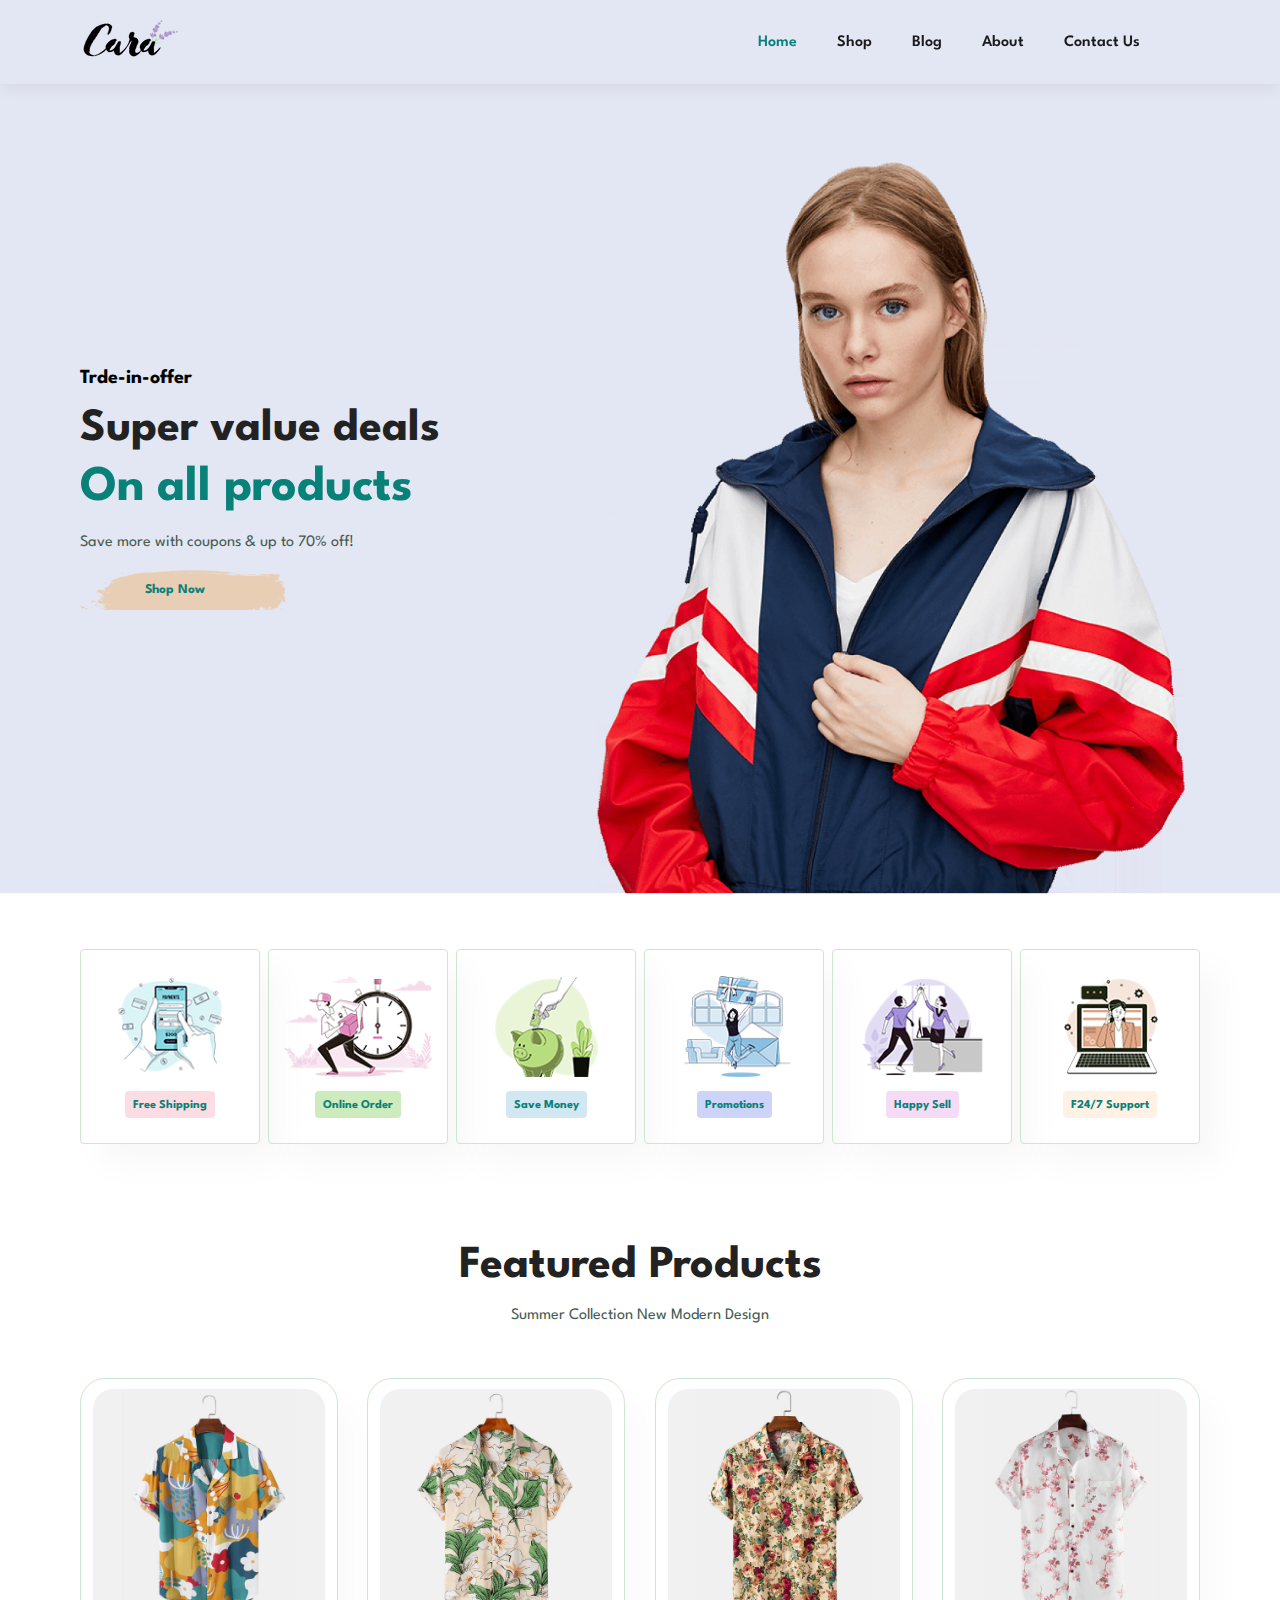
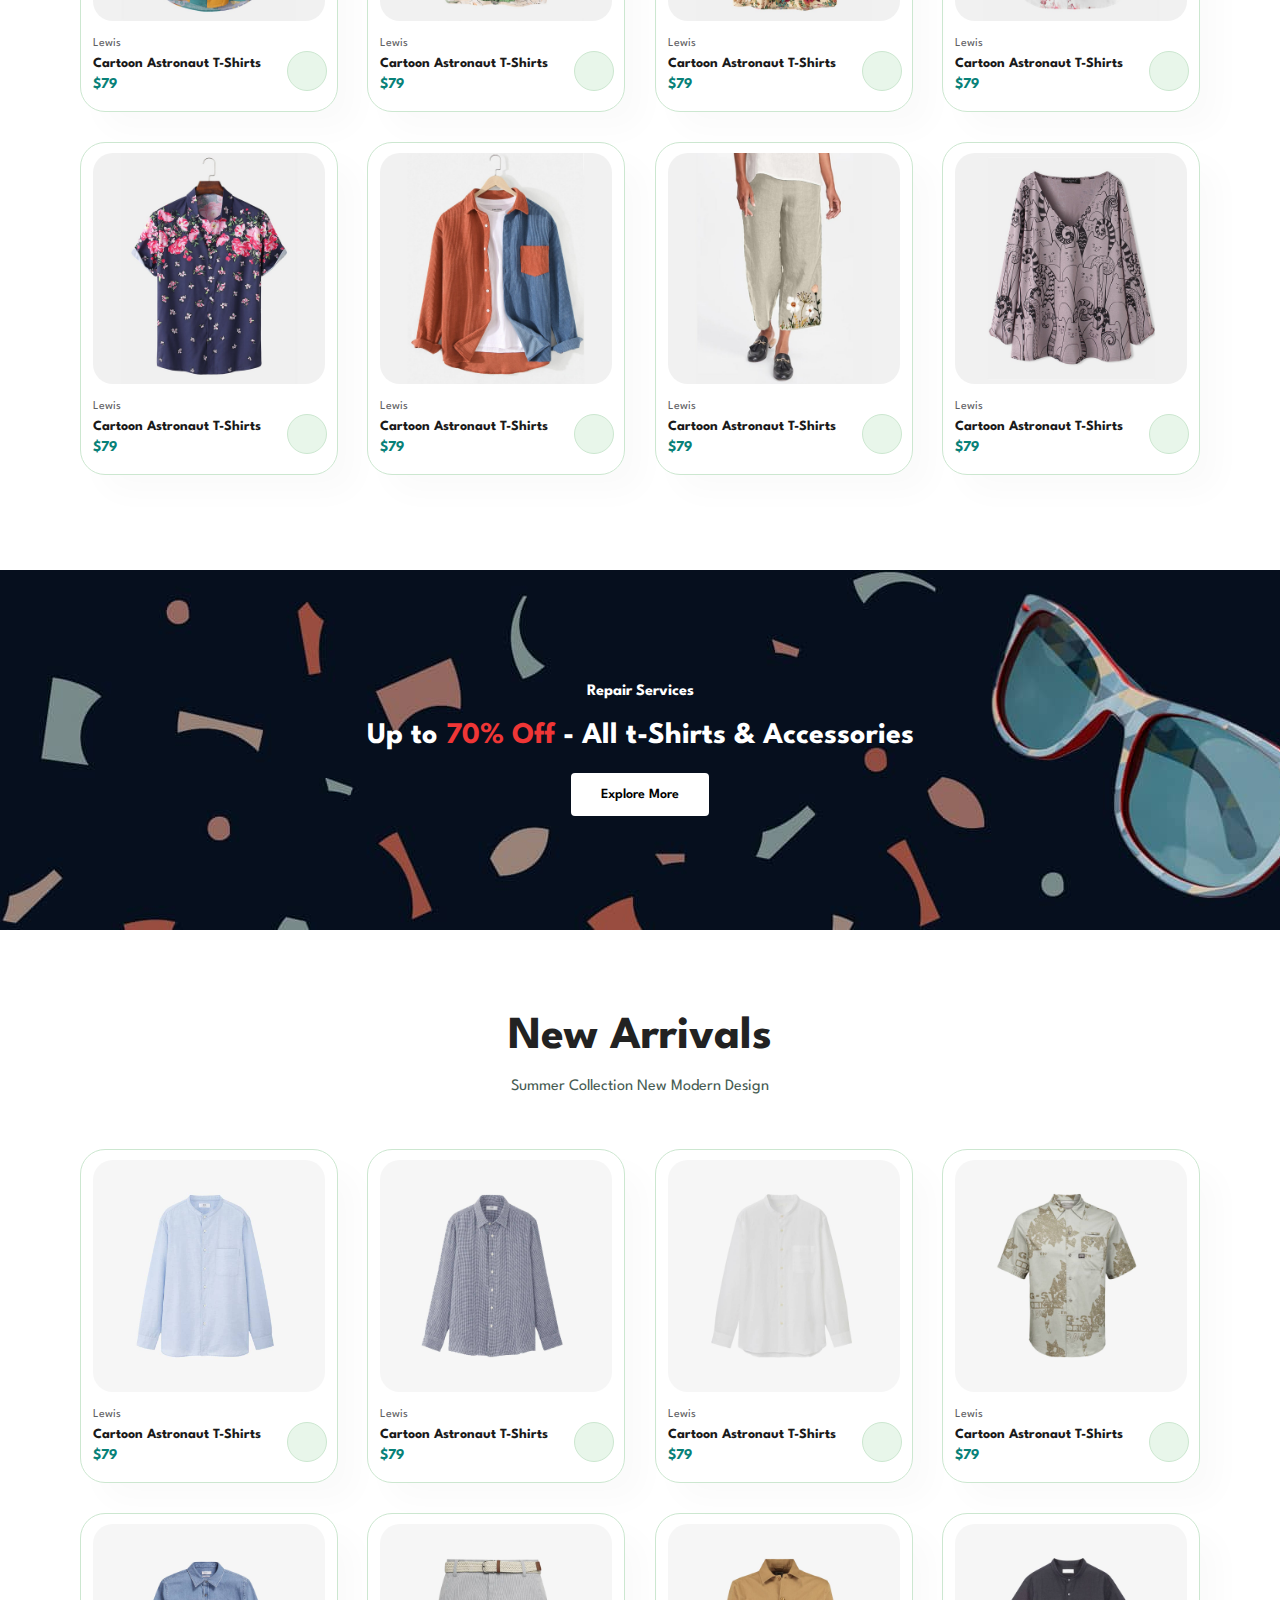
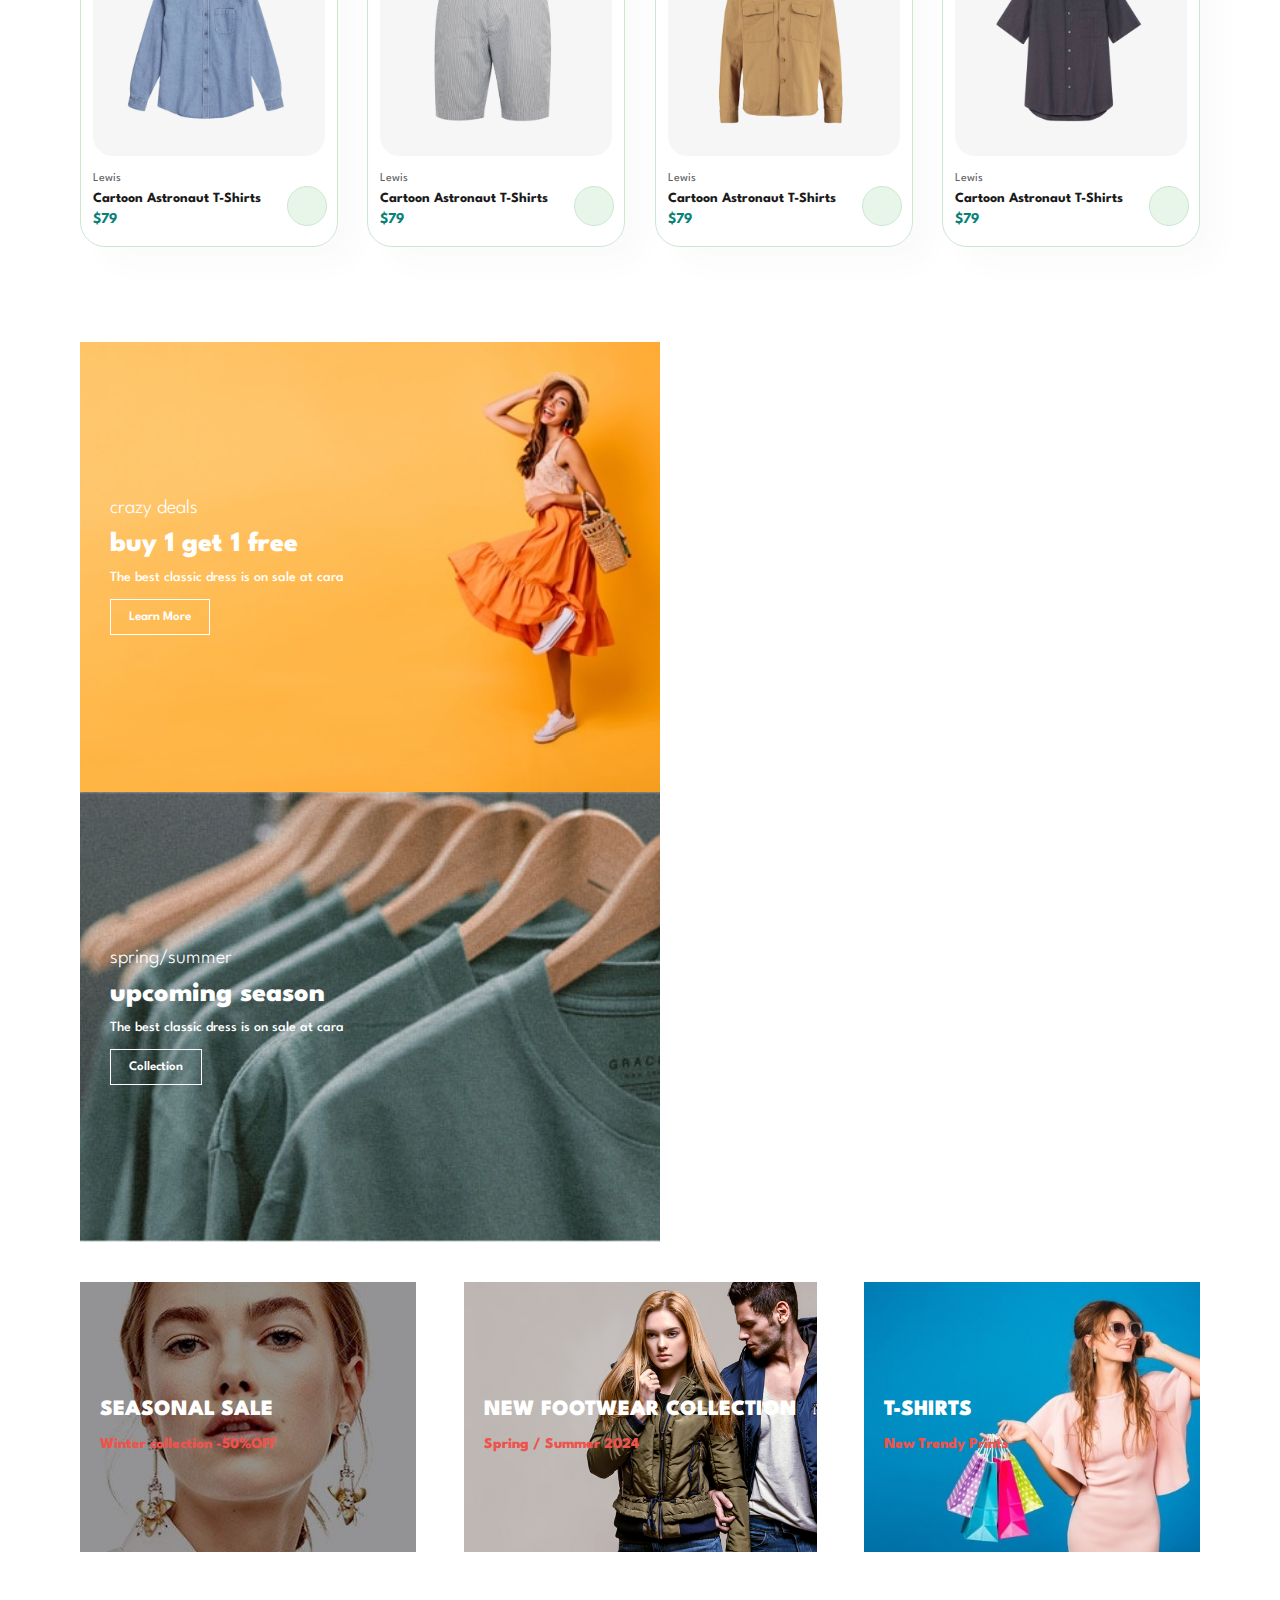
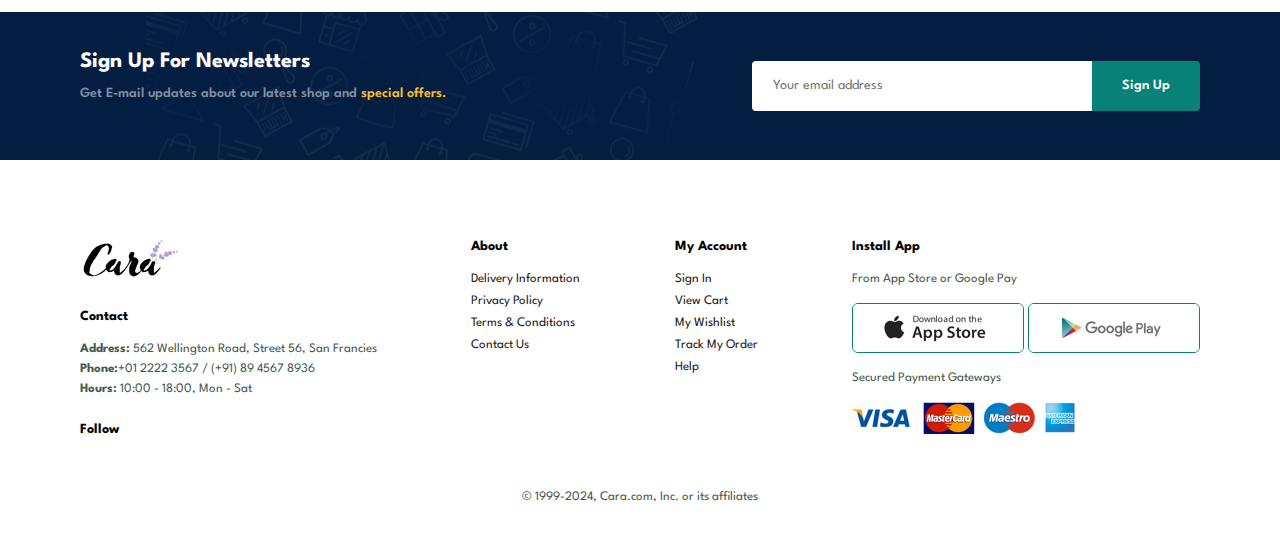
<file: Ecommerce Website/index.html>
<!DOCTYPE html>
<html lang="en">

<head>
    <meta charset="UTF-8">
    <meta name="viewport" content="width=device-width, initial-scale=1.0">
    <title>Ecommerce Website</title>
    <link rel="stylesheet" href="https://cdnjs.cloudflare.com/ajax/libs/font-awesome/6.5.2/css/all.min.css" integrity="sha512-SnH5WK+bZxgPHs44uWIX+LLJAJ9/2PkPKZ5QiAj6Ta86w+fsb2TkcmfRyVX3pBnMFcV7oQPJkl9QevSCWr3W6A==" crossorigin="anonymous" referrerpolicy="no-referrer" />
    <link rel="stylesheet" href="style.css">
</head>

<body>
    <section id="header">
        <a href="#"><img src="Image/logo.png" class="logo"></a>

        <div>
            <ul id="navbar">
                <li><a class="active" href="index.html">Home</a></li>
                <li><a href="shop.html">Shop</a></li>
                <li><a href="blog.html">Blog</a></li>
                <li><a href="about.html">About</a></li>
                <li><a href="contact.html">Contact Us</a></li>
                <li id="lg-bag"><a href="cart.html"><i class="fa-solid fa-bag-shopping"></i></a></li>
                <a href="#" id="close"><i class="far fa-times"></i></a>
            </ul>
        </div>

        <div id="mobile" >
           <a href="cart.html"><i class="fa-solid fa-bag-shopping"></i></a>
           <i id="bar" class="fas fa-outdent"></i> 
        </div>
    </section>

    <section id="hero">
        <h4>Trde-in-offer</h4>
        <h2>Super value deals </h2>
        <h1>On all products</h1>
        <p>Save more with coupons & up to 70% off!</p>
        <button>Shop Now</button>

    </section>

    <section id="feature" class="section-p1">
        <div class="feat-box">
            <img src="Image/feature/f1.png" alt="">
            <h6>Free Shipping</h6>
        </div>
        <div class="feat-box">
            <img src="Image/feature/f2.png" alt="">
            <h6>Online Order</h6>
        </div>
        <div class="feat-box">
            <img src="Image/feature/f3.png" alt="">
            <h6>Save Money</h6>
        </div>
        <div class="feat-box">
            <img src="Image/feature/f4.png" alt="">
            <h6>Promotions</h6>
        </div>
        <div class="feat-box">
            <img src="Image/feature/f5.png" alt="">
            <h6>Happy Sell</h6>
        </div>
        <div class="feat-box">
            <img src="Image/feature/f6.png" alt="">
            <h6>F24/7 Support</h6>
        </div>
    </section>
    
    <section id="product1" class="section-p1">
        <h2>Featured Products</h2>
        <p>Summer Collection New Modern Design</p>
        <div class="pro-container">
            <div class="pro">
                <img src="Image/product/f1.jpg" alt="">

                <div class="desc">
                    <span>Lewis</span>
                    <h5>Cartoon Astronaut T-Shirts</h5>
                    <div class="star">
                        <i class="fas fa-star"></i>
                        <i class="fas fa-star"></i>
                        <i class="fas fa-star"></i>
                        <i class="fas fa-star"></i>
                        <i class="fas fa-star"></i>
                    </div>
                    <h4>$79</h4>
                </div>
                <a href="#"><i class="fal fa-shopping-cart cart"></i></a>
            </div>
            <div class="pro">
                <img src="Image/product/f2.jpg" alt="">

                <div class="desc">
                    <span>Lewis</span>
                    <h5>Cartoon Astronaut T-Shirts</h5>
                    <div class="star">
                        <i class="fas fa-star"></i>
                        <i class="fas fa-star"></i>
                        <i class="fas fa-star"></i>
                        <i class="fas fa-star"></i>
                        <i class="fas fa-star"></i>
                    </div>
                    <h4>$79</h4>
                </div>
                <a href="#"><i class="fa-solid fa-bag-shopping cart"></i></a>
            </div>
            <div class="pro">
                <img src="Image/product/f3.jpg" alt="">

                <div class="desc">
                    <span>Lewis</span>
                    <h5>Cartoon Astronaut T-Shirts</h5>
                    <div class="star">
                        <i class="fas fa-star"></i>
                        <i class="fas fa-star"></i>
                        <i class="fas fa-star"></i>
                        <i class="fas fa-star"></i>
                        <i class="fas fa-star"></i>
                    </div>
                    <h4>$79</h4>
                </div>
                <a href="#"><i class="fa-solid fa-bag-shopping cart"></i></a>
            </div>
            <div class="pro">
                <img src="Image/product/f4.jpg" alt="">

                <div class="desc">
                    <span>Lewis</span>
                    <h5>Cartoon Astronaut T-Shirts</h5>
                    <div class="star">
                        <i class="fas fa-star"></i>
                        <i class="fas fa-star"></i>
                        <i class="fas fa-star"></i>
                        <i class="fas fa-star"></i>
                        <i class="fas fa-star"></i>
                    </div>
                    <h4>$79</h4>
                </div>
                <a href="#"><i class="fa-solid fa-bag-shopping cart"></i></a>
            </div>
            <div class="pro">
                <img src="Image/product/f5.jpg" alt="">

                <div class="desc">
                    <span>Lewis</span>
                    <h5>Cartoon Astronaut T-Shirts</h5>
                    <div class="star">
                        <i class="fas fa-star"></i>
                        <i class="fas fa-star"></i>
                        <i class="fas fa-star"></i>
                        <i class="fas fa-star"></i>
                        <i class="fas fa-star"></i>
                    </div>
                    <h4>$79</h4>
                </div>
                <a href="#"><i class="fa-solid fa-bag-shopping cart"></i></a>
            </div>
            <div class="pro">
                <img src="Image/product/f6.jpg" alt="">

                <div class="desc">
                    <span>Lewis</span>
                    <h5>Cartoon Astronaut T-Shirts</h5>
                    <div class="star">
                        <i class="fas fa-star"></i>
                        <i class="fas fa-star"></i>
                        <i class="fas fa-star"></i>
                        <i class="fas fa-star"></i>
                        <i class="fas fa-star"></i>
                    </div>
                    <h4>$79</h4>
                </div>
                <a href="#"><i class="fa-solid fa-bag-shopping cart"></i></a>
            </div>
            <div class="pro">
                <img src="Image/product/f7.jpg" alt="">

                <div class="desc">
                    <span>Lewis</span>
                    <h5>Cartoon Astronaut T-Shirts</h5>
                    <div class="star">
                        <i class="fas fa-star"></i>
                        <i class="fas fa-star"></i>
                        <i class="fas fa-star"></i>
                        <i class="fas fa-star"></i>
                        <i class="fas fa-star"></i>
                    </div>
                    <h4>$79</h4>
                </div>
                <a href="#"><i class="fa-solid fa-bag-shopping cart"></i></a>
            </div>
            <div class="pro">
                <img src="Image/product/f8.jpg" alt="">

                <div class="desc">
                    <span>Lewis</span>
                    <h5>Cartoon Astronaut T-Shirts</h5>
                    <div class="star">
                        <i class="fas fa-star"></i>
                        <i class="fas fa-star"></i>
                        <i class="fas fa-star"></i>
                        <i class="fas fa-star"></i>
                        <i class="fas fa-star"></i>
                    </div>
                    <h4>$79</h4>
                </div>
                <a href="#"><i class="fa-solid fa-bag-shopping cart"></i></a>
            </div>
        </div>
    </section>

    <section id="banner" class="section-m1">
        <h4>Repair Services</h4>
        <h2>Up to <span>70% Off</span> - All t-Shirts & Accessories</h2>
        <button class="normal">Explore More</button>
    </section>

    <section id="product1" class="section-p1">
        <h2>New Arrivals</h2>
        <p>Summer Collection New Modern Design</p>
        <div class="pro-container">
            <div class="pro">
                <img src="Image/product/n1.jpg" alt="">

                <div class="desc">
                    <span>Lewis</span>
                    <h5>Cartoon Astronaut T-Shirts</h5>
                    <div class="star">
                        <i class="fas fa-star"></i>
                        <i class="fas fa-star"></i>
                        <i class="fas fa-star"></i>
                        <i class="fas fa-star"></i>
                        <i class="fas fa-star"></i>
                    </div>
                    <h4>$79</h4>
                </div>
                <a href="#"><i class="fa-solid fa-bag-shopping cart"></i></a>
            </div>
            <div class="pro">
                <img src="Image/product/n2.jpg" alt="">

                <div class="desc">
                    <span>Lewis</span>
                    <h5>Cartoon Astronaut T-Shirts</h5>
                    <div class="star">
                        <i class="fas fa-star"></i>
                        <i class="fas fa-star"></i>
                        <i class="fas fa-star"></i>
                        <i class="fas fa-star"></i>
                        <i class="fas fa-star"></i>
                    </div>
                    <h4>$79</h4>
                </div>
                <a href="#"><i class="fa-solid fa-bag-shopping cart"></i></a>
            </div>
            <div class="pro">
                <img src="Image/product/n3.jpg" alt="">

                <div class="desc">
                    <span>Lewis</span>
                    <h5>Cartoon Astronaut T-Shirts</h5>
                    <div class="star">
                        <i class="fas fa-star"></i>
                        <i class="fas fa-star"></i>
                        <i class="fas fa-star"></i>
                        <i class="fas fa-star"></i>
                        <i class="fas fa-star"></i>
                    </div>
                    <h4>$79</h4>
                </div>
                <a href="#"><i class="fa-solid fa-bag-shopping cart"></i></a>
            </div>
            <div class="pro">
                <img src="Image/product/n4.jpg" alt="">

                <div class="desc">
                    <span>Lewis</span>
                    <h5>Cartoon Astronaut T-Shirts</h5>
                    <div class="star">
                        <i class="fas fa-star"></i>
                        <i class="fas fa-star"></i>
                        <i class="fas fa-star"></i>
                        <i class="fas fa-star"></i>
                        <i class="fas fa-star"></i>
                    </div>
                    <h4>$79</h4>
                </div>
                <a href="#"><i class="fa-solid fa-bag-shopping cart"></i></a>
            </div>
            <div class="pro">
                <img src="Image/product/n5.jpg" alt="">

                <div class="desc">
                    <span>Lewis</span>
                    <h5>Cartoon Astronaut T-Shirts</h5>
                    <div class="star">
                        <i class="fas fa-star"></i>
                        <i class="fas fa-star"></i>
                        <i class="fas fa-star"></i>
                        <i class="fas fa-star"></i>
                        <i class="fas fa-star"></i>
                    </div>
                    <h4>$79</h4>
                </div>
                <a href="#"><i class="fa-solid fa-bag-shopping cart"></i></a>
            </div>
            <div class="pro">
                <img src="Image/product/n6.jpg" alt="">

                <div class="desc">
                    <span>Lewis</span>
                    <h5>Cartoon Astronaut T-Shirts</h5>
                    <div class="star">
                        <i class="fas fa-star"></i>
                        <i class="fas fa-star"></i>
                        <i class="fas fa-star"></i>
                        <i class="fas fa-star"></i>
                        <i class="fas fa-star"></i>
                    </div>
                    <h4>$79</h4>
                </div>
                <a href="#"><i class="fa-solid fa-bag-shopping cart"></i></a>
            </div>
            <div class="pro">
                <img src="Image/product/n7.jpg" alt="">

                <div class="desc">
                    <span>Lewis</span>
                    <h5>Cartoon Astronaut T-Shirts</h5>
                    <div class="star">
                        <i class="fas fa-star"></i>
                        <i class="fas fa-star"></i>
                        <i class="fas fa-star"></i>
                        <i class="fas fa-star"></i>
                        <i class="fas fa-star"></i>
                    </div>
                    <h4>$79</h4>
                </div>
                <a href="#"><i class="fa-solid fa-bag-shopping cart"></i></a>
            </div>
            <div class="pro">
                <img src="Image/product/n8.jpg" alt="">

                <div class="desc">
                    <span>Lewis</span>
                    <h5>Cartoon Astronaut T-Shirts</h5>
                    <div class="star">
                        <i class="fas fa-star"></i>
                        <i class="fas fa-star"></i>
                        <i class="fas fa-star"></i>
                        <i class="fas fa-star"></i>
                        <i class="fas fa-star"></i>
                    </div>
                    <h4>$79</h4>
                </div>
                <a href="#"><i class="fa-solid fa-bag-shopping cart"></i></a>
            </div>
        </div>
    </section>

    <section id="sm-banner" class="section-p1">
        <div class="banner-box">
            <h4>crazy deals</h4>
            <h2>buy 1 get 1 free</h2>
            <span>The best classic dress is on sale at cara</span>
            <button class="white">Learn More</button>
        </div>

        <div class="banner-box banner-box2">
            <h4>spring/summer</h4>
            <h2>upcoming season</h2>
            <span>The best classic dress is on sale at cara</span>
            <button class="white">Collection</button>
            
        </div>
    </section>

    <section id="banner3">
        <div class="banner-box ">
            <h2>SEASONAL SALE</h2>
            <h3>Winter collection -50%OFF</h3>
        </div>
        <div class="banner-box banner-box2">
            <h2>NEW FOOTWEAR COLLECTION</h2>
            <h3>Spring / Summer 2024</h3>
        </div>
        <div class="banner-box banner-box3">
            <h2>T-SHIRTS</h2>
            <h3>New Trendy Prints</h3>
        </div>
    </section>

    <section id="newsletter" class="section-p1 section-m1">
        <div class="newstext">
            <h4>Sign Up For Newsletters</h4>
            <p>Get E-mail updates about our latest shop and <span>special offers.</span> </p>
        </div>
        <div class="form">
            <input type="text" placeholder="Your email address">
            <button class="normal">Sign Up</button>
        </div>
    </section>

    <footer class="section-p1">
        
        <div class="col">
            <img class="logo-bottom" src="Image/logo.png" alt="">
            <h4>Contact</h4>
            <p><strong>Address:</strong> 562 Wellington Road, Street 56, San Francies</p>
            <p><strong>Phone:</strong>+01 2222 3567 / (+91) 89 4567 8936</p>
            <p><strong>Hours:</strong> 10:00 - 18:00, Mon - Sat</p>
            <div class="follow">
                <h4>Follow</h4>
                <div class="icon">
                    <i class="fa-brands fa-facebook-f"></i>
                    <i class="fa-brands fa-twitter"></i>
                    <i class="fa-brands fa-instagram"></i>
                    <i class="fa-brands fa-youtube"></i>
                </div>
            </div>
        </div>

        <div class="col">
            <h4>About</h4>
            <a href="#">Delivery Information</a>
            <a href="#">Privacy Policy</a>
            <a href="#">Terms & Conditions</a>
            <a href="#">Contact Us</a>
        </div>

        <div class="col">
            <h4>My Account</h4>
            <a href="#">Sign In</a>
            <a href="#">View Cart</a>
            <a href="#">My Wishlist</a>
            <a href="#">Track My Order</a>
            <a href="#">Help</a>
        </div>

        <div class="col install">
            <h4>Install App</h4>
            <p>From App Store or Google Pay</p>
            <div class="row">
                <img src="Image/pay/app.jpg" alt="">
                <img src="Image/pay/play.jpg" alt="">
            </div>
            <p>Secured Payment Gateways</p>
            <img src="Image/pay/pay.png" alt="">
        </div>

        <div class="copyright">
            <p>© 1999-2024, Cara.com, Inc. or its affiliates</p>
        </div>
    </footer>
    <script src="app.js"></script>
</body>

</html>
</file>
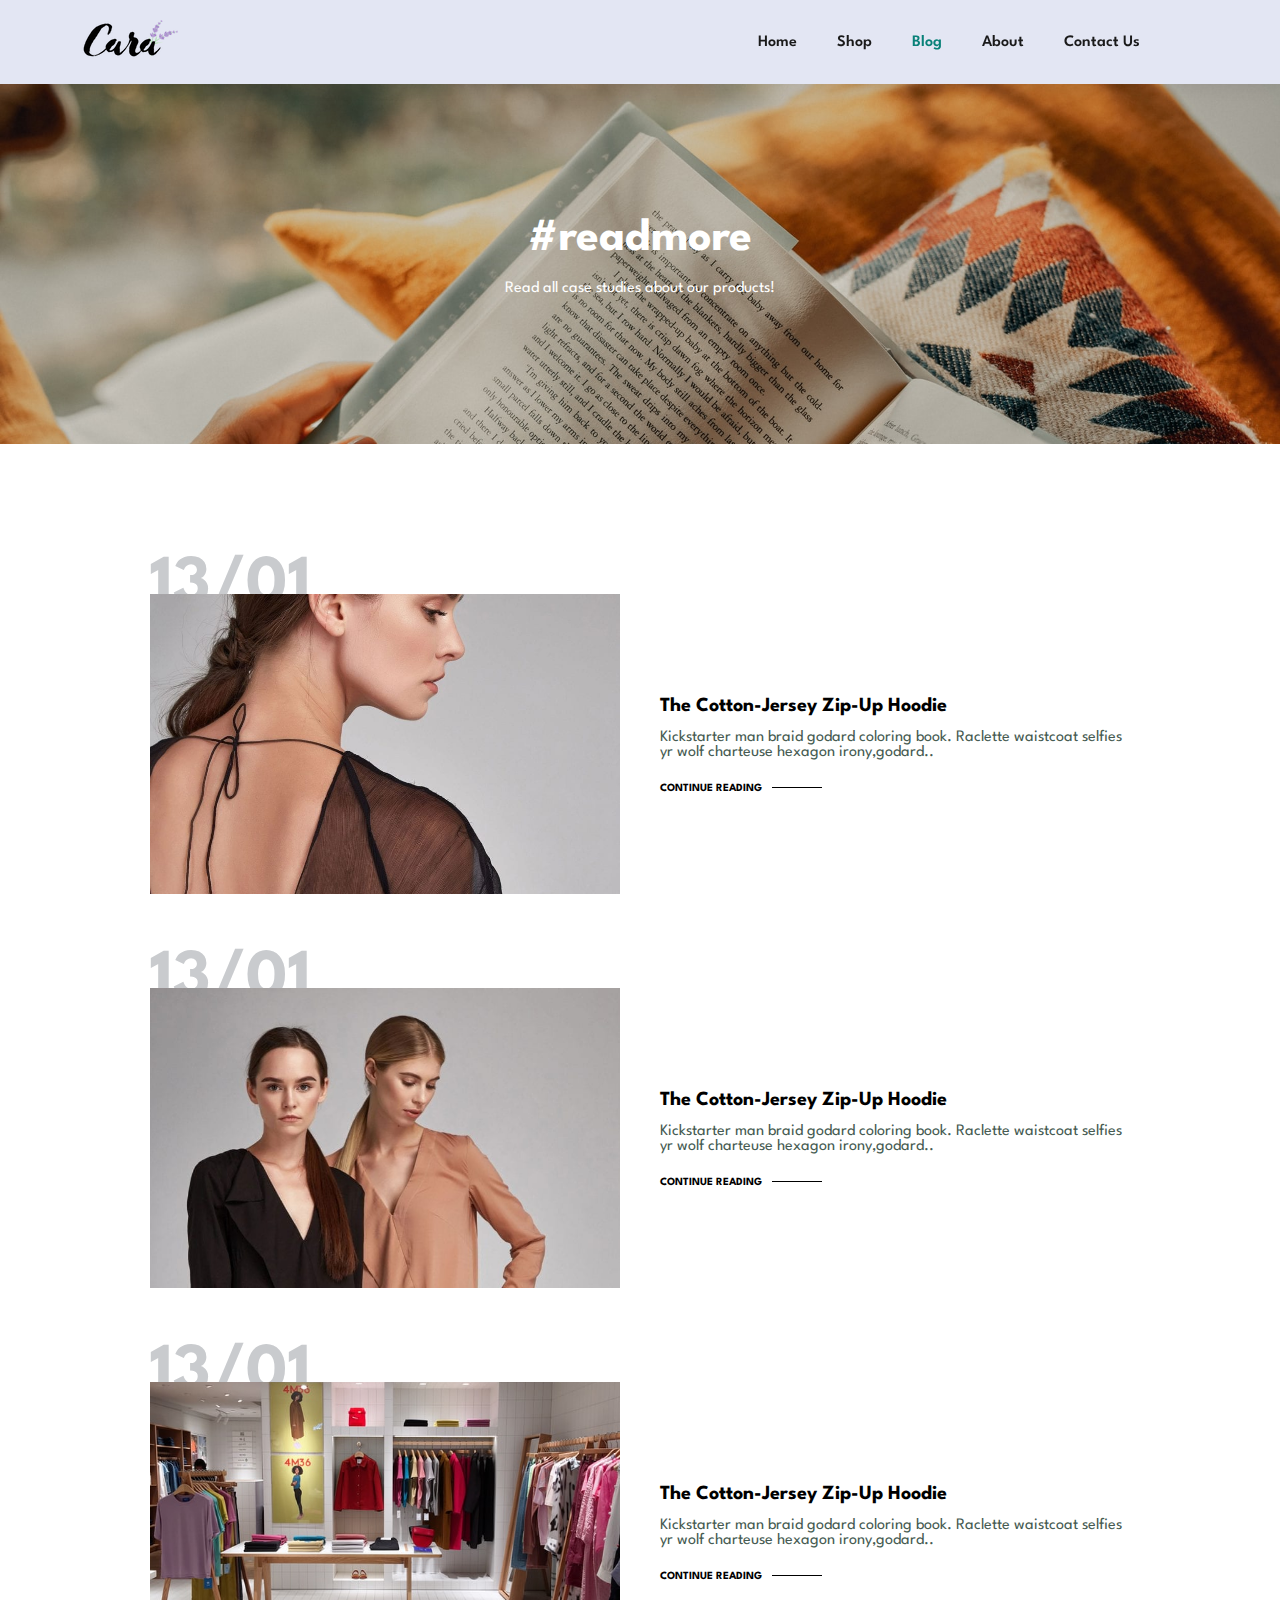
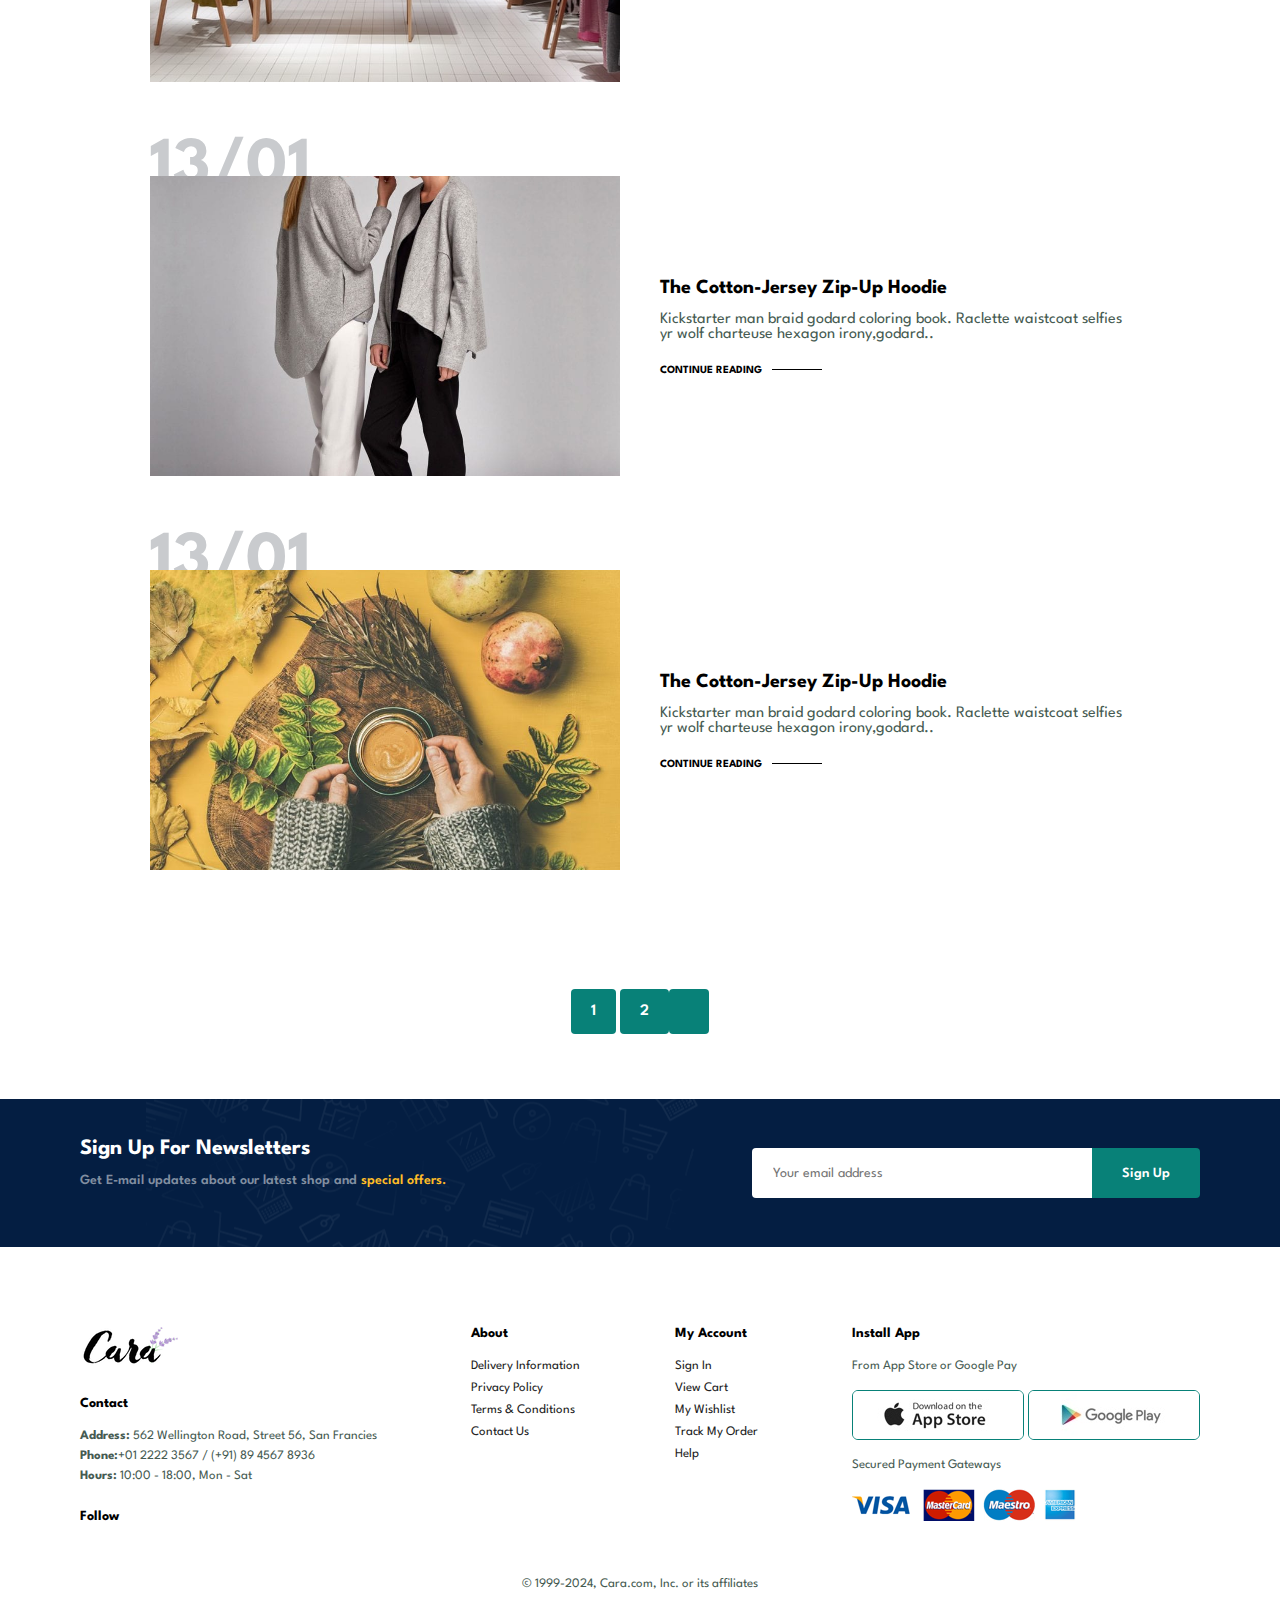
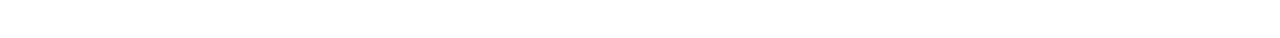
<file: Ecommerce Website/blog.html>
<!DOCTYPE html>
<html lang="en">

<head>
    <meta charset="UTF-8">
    <meta name="viewport" content="width=device-width, initial-scale=1.0">
    <title>Ecommerce Website</title>
    <link rel="stylesheet" href="https://cdnjs.cloudflare.com/ajax/libs/font-awesome/6.5.2/css/all.min.css" integrity="sha512-SnH5WK+bZxgPHs44uWIX+LLJAJ9/2PkPKZ5QiAj6Ta86w+fsb2TkcmfRyVX3pBnMFcV7oQPJkl9QevSCWr3W6A==" crossorigin="anonymous" referrerpolicy="no-referrer" />
    <link rel="stylesheet" href="style.css">
</head>

<body>
    <section id="header">
        <a href="#"><img src="Image/logo.png" class="logo"></a>

        <div>
            <ul id="navbar">
                <li><a href="index.html">Home</a></li>
                <li><a href="shop.html">Shop</a></li>
                <li><a class="active" href="blog.html">Blog</a></li>
                <li><a href="about.html">About</a></li>
                <li><a href="contact.html">Contact Us</a></li>
                <li id="lg-bag"><a href="cart.html"><i class="fa-solid fa-bag-shopping"></i></a></li>
                <a href="#" id="close"><i class="far fa-times"></i></a>
            </ul>
        </div>

        <div id="mobile" >
           <a href="cart.html"><i class="fa-solid fa-bag-shopping"></i></a>
           <i id="bar" class="fas fa-outdent"></i> 
        </div>
    </section>

    <section id="page-header" class="blog-header">
        
        <h2>#readmore</h2>
        <p>Read all case studies about our products! </p>

    </section>

    <section id="blog">
        <div class="blog-box">
            <div class="blog-img">
                <img src="Image/Blog/b1.jpg" alt="">
            </div>
            <div class="blog-details">
                <h4>The Cotton-Jersey Zip-Up Hoodie</h4>
                <p>Kickstarter man braid godard coloring book. Raclette waistcoat selfies yr wolf charteuse hexagon irony,godard..</p>
                <a href="#">CONTINUE READING</a>
            </div>
            <h1>13/01</h1>
        </div>
        <div class="blog-box">
            <div class="blog-img">
                <img src="Image/Blog/b2.jpg" alt="">
            </div>
            <div class="blog-details">
                <h4>The Cotton-Jersey Zip-Up Hoodie</h4>
                <p>Kickstarter man braid godard coloring book. Raclette waistcoat selfies yr wolf charteuse hexagon irony,godard..</p>
                <a href="#">CONTINUE READING</a>
            </div>
            <h1>13/01</h1>
        </div>
        <div class="blog-box">
            <div class="blog-img">
                <img src="Image/Blog/b3.jpg" alt="">
            </div>
            <div class="blog-details">
                <h4>The Cotton-Jersey Zip-Up Hoodie</h4>
                <p>Kickstarter man braid godard coloring book. Raclette waistcoat selfies yr wolf charteuse hexagon irony,godard..</p>
                <a href="#">CONTINUE READING</a>
            </div>
            <h1>13/01</h1>
        </div>
        <div class="blog-box">
            <div class="blog-img">
                <img src="Image/Blog/b4.jpg" alt="">
            </div>
            <div class="blog-details">
                <h4>The Cotton-Jersey Zip-Up Hoodie</h4>
                <p>Kickstarter man braid godard coloring book. Raclette waistcoat selfies yr wolf charteuse hexagon irony,godard..</p>
                <a href="#">CONTINUE READING</a>
            </div>
            <h1>13/01</h1>
        </div>
        <div class="blog-box">
            <div class="blog-img">
                <img src="Image/Blog/b6.jpg" alt="">
            </div>
            <div class="blog-details">
                <h4>The Cotton-Jersey Zip-Up Hoodie</h4>
                <p>Kickstarter man braid godard coloring book. Raclette waistcoat selfies yr wolf charteuse hexagon irony,godard..</p>
                <a href="#">CONTINUE READING</a>
            </div>
            <h1>13/01</h1>
        </div>
    </section>

    <section id="pagination" class="section-p1">
        <a href="#">1</a>
        <a href="#">2</a>
        <a href="#"><i class="fa-sharp fa-solid fa-arrow-right"></i></a>

    </section>

    <section id="newsletter" class="section-p1 section-m1">
        <div class="newstext">
            <h4>Sign Up For Newsletters</h4>
            <p>Get E-mail updates about our latest shop and <span>special offers.</span> </p>
        </div>
        <div class="form">
            <input type="text" placeholder="Your email address">
            <button class="normal">Sign Up</button>
        </div>
    </section>

    <footer class="section-p1">
        
        <div class="col">
            <img class="logo-bottom" src="Image/logo.png" alt="">
            <h4>Contact</h4>
            <p><strong>Address:</strong> 562 Wellington Road, Street 56, San Francies</p>
            <p><strong>Phone:</strong>+01 2222 3567 / (+91) 89 4567 8936</p>
            <p><strong>Hours:</strong> 10:00 - 18:00, Mon - Sat</p>
            <div class="follow">
                <h4>Follow</h4>
                <div class="icon">
                    <i class="fa-brands fa-facebook-f"></i>
                    <i class="fa-brands fa-twitter"></i>
                    <i class="fa-brands fa-instagram"></i>
                    <i class="fa-brands fa-youtube"></i>
                </div>
            </div>
        </div>

        <div class="col">
            <h4>About</h4>
            <a href="#">Delivery Information</a>
            <a href="#">Privacy Policy</a>
            <a href="#">Terms & Conditions</a>
            <a href="#">Contact Us</a>
        </div>

        <div class="col">
            <h4>My Account</h4>
            <a href="#">Sign In</a>
            <a href="#">View Cart</a>
            <a href="#">My Wishlist</a>
            <a href="#">Track My Order</a>
            <a href="#">Help</a>
        </div>

        <div class="col install">
            <h4>Install App</h4>
            <p>From App Store or Google Pay</p>
            <div class="row">
                <img src="Image/pay/app.jpg" alt="">
                <img src="Image/pay/play.jpg" alt="">
            </div>
            <p>Secured Payment Gateways</p>
            <img src="Image/pay/pay.png" alt="">
        </div>

        <div class="copyright">
            <p>© 1999-2024, Cara.com, Inc. or its affiliates</p>
        </div>
    </footer>
    <script src="app.js"></script>
</body>

</html>
</file>
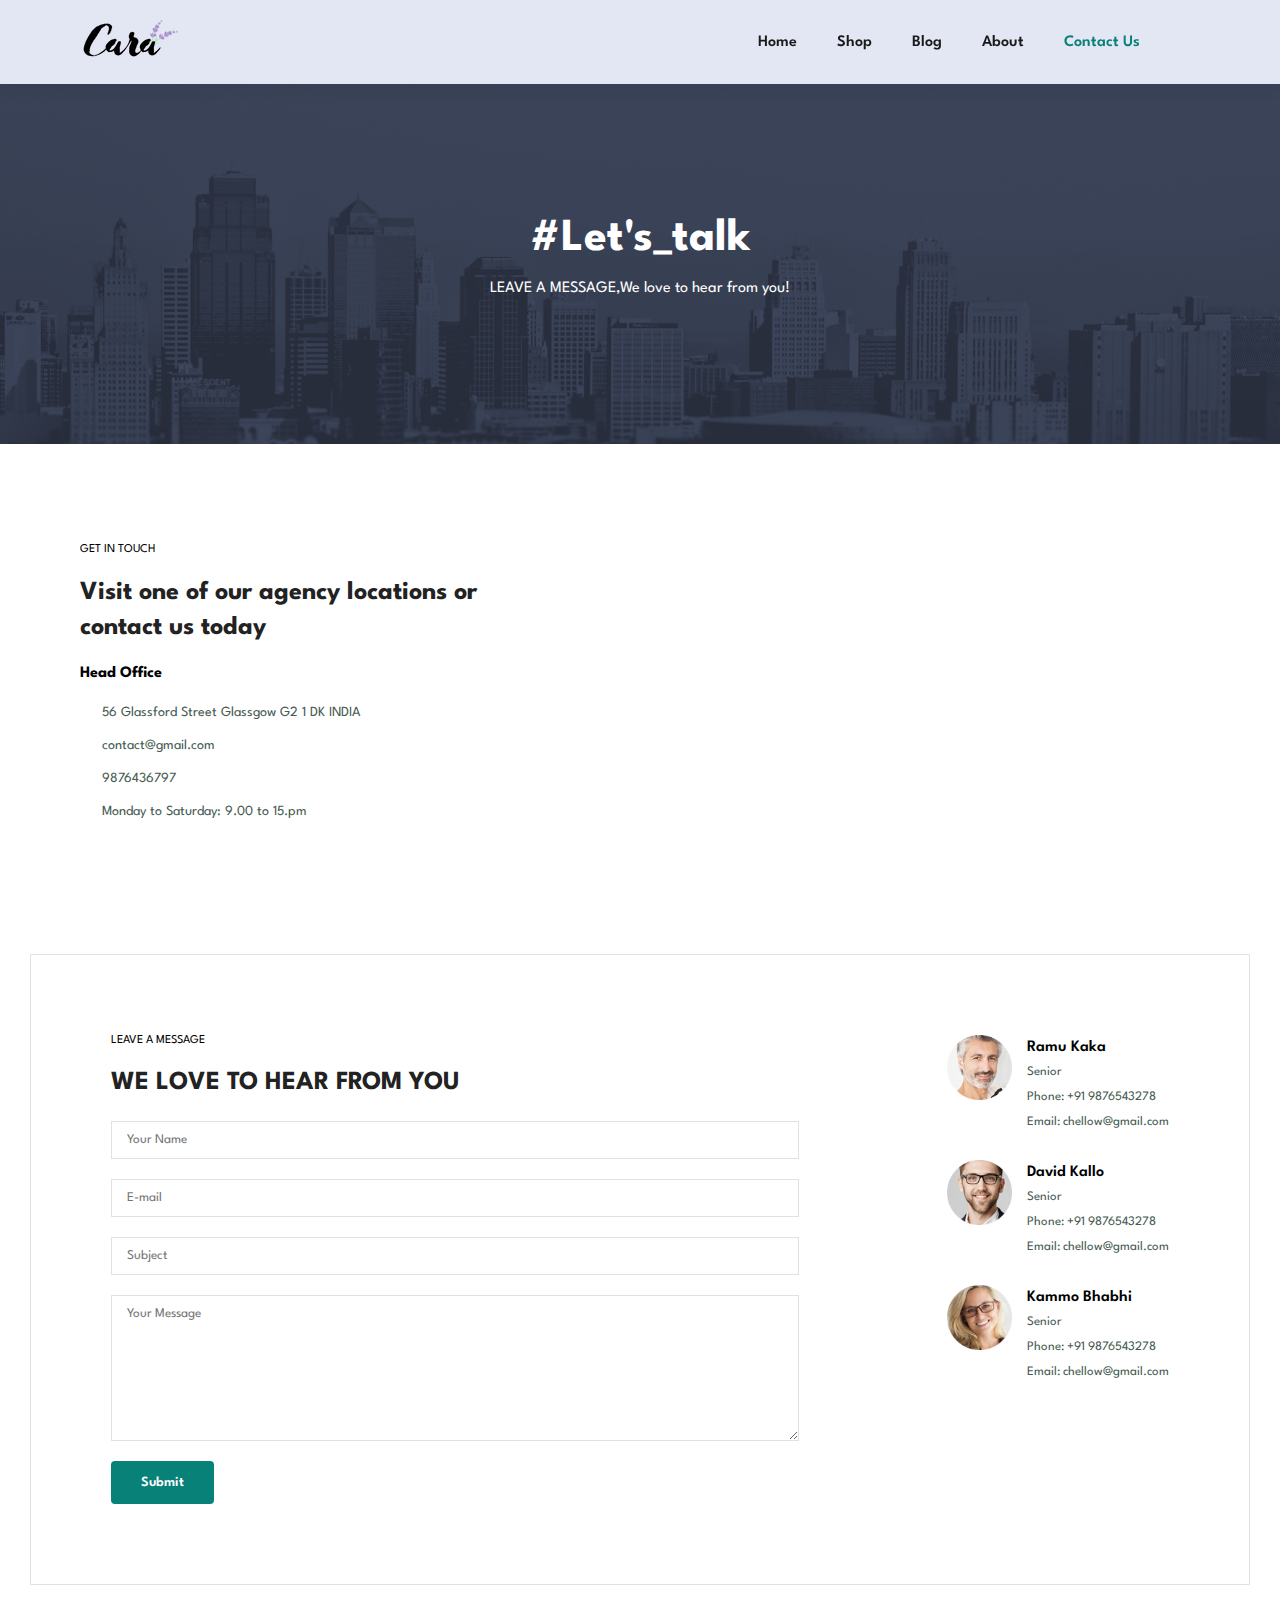
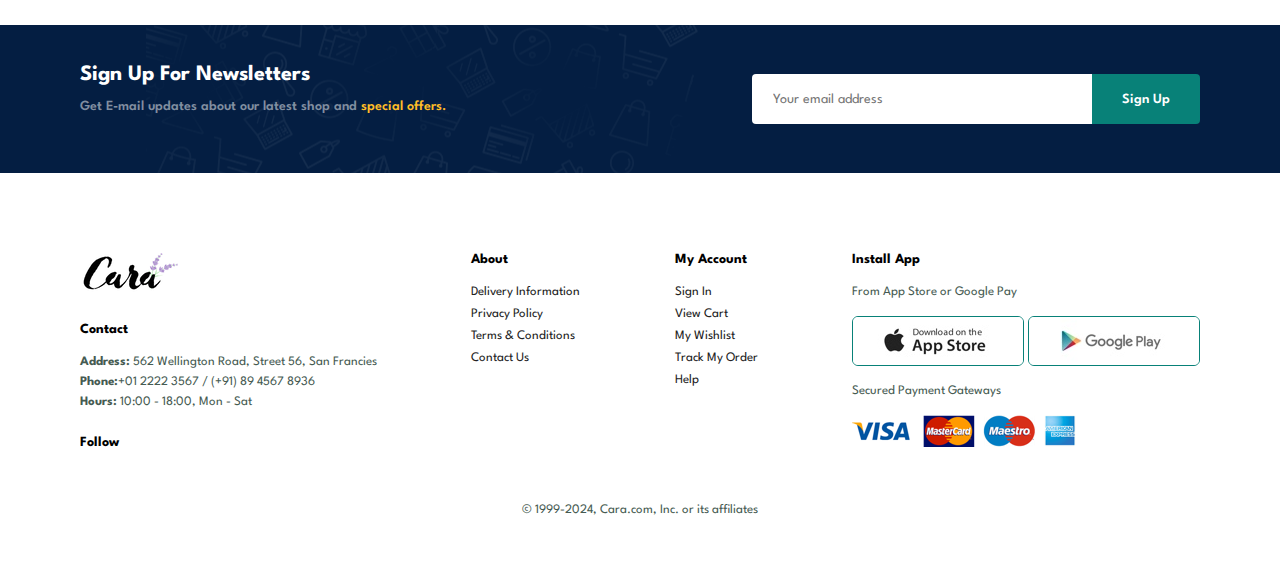
<file: Ecommerce Website/contact.html>
<!DOCTYPE html>
<html lang="en">

<head>
    <meta charset="UTF-8">
    <meta name="viewport" content="width=device-width, initial-scale=1.0">
    <title>Ecommerce Website</title>
    <link rel="stylesheet" href="https://cdnjs.cloudflare.com/ajax/libs/font-awesome/6.5.2/css/all.min.css" integrity="sha512-SnH5WK+bZxgPHs44uWIX+LLJAJ9/2PkPKZ5QiAj6Ta86w+fsb2TkcmfRyVX3pBnMFcV7oQPJkl9QevSCWr3W6A==" crossorigin="anonymous" referrerpolicy="no-referrer" />
    <link rel="stylesheet" href="style.css">
</head>

<body>
    <section id="header">
        <a href="#"><img src="Image/logo.png" class="logo"></a>

        <div>
            <ul id="navbar">
                <li><a href="index.html">Home</a></li>
                <li><a href="shop.html">Shop</a></li>
                <li><a href="blog.html">Blog</a></li>
                <li><a href="about.html">About</a></li>
                <li><a class="active" href="contact.html">Contact Us</a></li>
                <li id="lg-bag"><a href="cart.html"><i class="fa-solid fa-bag-shopping"></i></a></li>
                <a href="#" id="close"><i class="far fa-times"></i></a>
            </ul>
        </div>

        <div id="mobile" >
           <a href="cart.html"><i class="fa-solid fa-bag-shopping"></i></a>
           <i id="bar" class="fas fa-outdent"></i> 
        </div>
    </section>

    <section id="page-header" class="about-header">
        
        <h2>#Let's_talk</h2>
        <p>LEAVE A MESSAGE,We love to hear from you!</p>

    </section>

    <section id="contact-details" class="section-p1">
        <div class="details">
            <span>GET IN TOUCH</span>
            <h2>Visit one of our agency locations or contact us today</h2>
            <h3>Head Office</h3>
            <div>
                <li>
                    <i class="fa-sharp fa-regular fa-map"></i>
                    <p>56 Glassford Street Glassgow G2 1 DK INDIA</p>
                </li>
                <li>
                    <i class="far fa-envelope"></i>
                    <p>contact@gmail.com</p>
                </li>
                <li>
                    <i class="fas fa-phone-alt"></i>
                    <p>9876436797</p>
                </li>
                <li>
                    <i class="far fa-clock"></i>
                    <p>Monday to Saturday: 9.00 to 15.pm</p>
                </li>
            </div>
        </div>
        <div class="map">
            <iframe src="https://www.google.com/maps/embed?pb=!1m18!1m12!1m3!1d14405.546336325175!2d81.85576734982911!3d25.49215064035257!2m3!1f0!2f0!3f0!3m2!1i1024!2i768!4f13.1!3m3!1m2!1s0x399aca78818ddc51%3A0x6690dd2de3a1415b!2sMotilal%20Nehru%20National%20Institute%20of%20Technology%2C%20Allahabad!5e0!3m2!1sen!2sin!4v1718538008675!5m2!1sen!2sin" width="600" height="450" style="border:0;" allowfullscreen="" loading="lazy" referrerpolicy="no-referrer-when-downgrade"></iframe>
        </div>
    </section>

    <section id="form-details">
        <form action="">
            <span>LEAVE A MESSAGE</span>
            <h2>WE LOVE TO HEAR FROM YOU</h2>
            <input type="text" placeholder="Your Name">
            <input type="text" placeholder="E-mail">
            <input type="text" placeholder="Subject">
            <textarea name="" id="" cols="30" rows="10" placeholder="Your Message"></textarea>
            <button class="normal">Submit</button>
        </form>
        <div class="people">
            <div>
                <img src="Image/people/1.png" alt="">
                <p><span>Ramu Kaka</span>Senior <br>
                Phone: +91 9876543278<br> Email: chellow@gmail.com
            </p>
            </div>
            <div>
                <img src="Image/people/2.png" alt="">
                <p><span>David Kallo</span>Senior <br>
                Phone: +91 9876543278<br> Email: chellow@gmail.com
            </p>
            </div>
            <div>
                <img src="Image/people/3.png" alt="">
                <p><span>Kammo Bhabhi</span>Senior <br>
                Phone: +91 9876543278<br> Email: chellow@gmail.com
            </p>
            </div>
        </div>
    </section>

    <section id="newsletter" class="section-p1 section-m1">
        <div class="newstext">
            <h4>Sign Up For Newsletters</h4>
            <p>Get E-mail updates about our latest shop and <span>special offers.</span> </p>
        </div>
        <div class="form">
            <input type="text" placeholder="Your email address">
            <button class="normal">Sign Up</button>
        </div>
    </section>

    <footer class="section-p1">
        
        <div class="col">
            <img class="logo-bottom" src="Image/logo.png" alt="">
            <h4>Contact</h4>
            <p><strong>Address:</strong> 562 Wellington Road, Street 56, San Francies</p>
            <p><strong>Phone:</strong>+01 2222 3567 / (+91) 89 4567 8936</p>
            <p><strong>Hours:</strong> 10:00 - 18:00, Mon - Sat</p>
            <div class="follow">
                <h4>Follow</h4>
                <div class="icon">
                    <i class="fa-brands fa-facebook-f"></i>
                    <i class="fa-brands fa-twitter"></i>
                    <i class="fa-brands fa-instagram"></i>
                    <i class="fa-brands fa-youtube"></i>
                </div>
            </div>
        </div>

        <div class="col">
            <h4>About</h4>
            <a href="#">Delivery Information</a>
            <a href="#">Privacy Policy</a>
            <a href="#">Terms & Conditions</a>
            <a href="#">Contact Us</a>
        </div>

        <div class="col">
            <h4>My Account</h4>
            <a href="#">Sign In</a>
            <a href="#">View Cart</a>
            <a href="#">My Wishlist</a>
            <a href="#">Track My Order</a>
            <a href="#">Help</a>
        </div>

        <div class="col install">
            <h4>Install App</h4>
            <p>From App Store or Google Pay</p>
            <div class="row">
                <img src="Image/pay/app.jpg" alt="">
                <img src="Image/pay/play.jpg" alt="">
            </div>
            <p>Secured Payment Gateways</p>
            <img src="Image/pay/pay.png" alt="">
        </div>

        <div class="copyright">
            <p>© 1999-2024, Cara.com, Inc. or its affiliates</p>
        </div>
    </footer>
    <script src="app.js"></script>
</body>

</html>
</file>
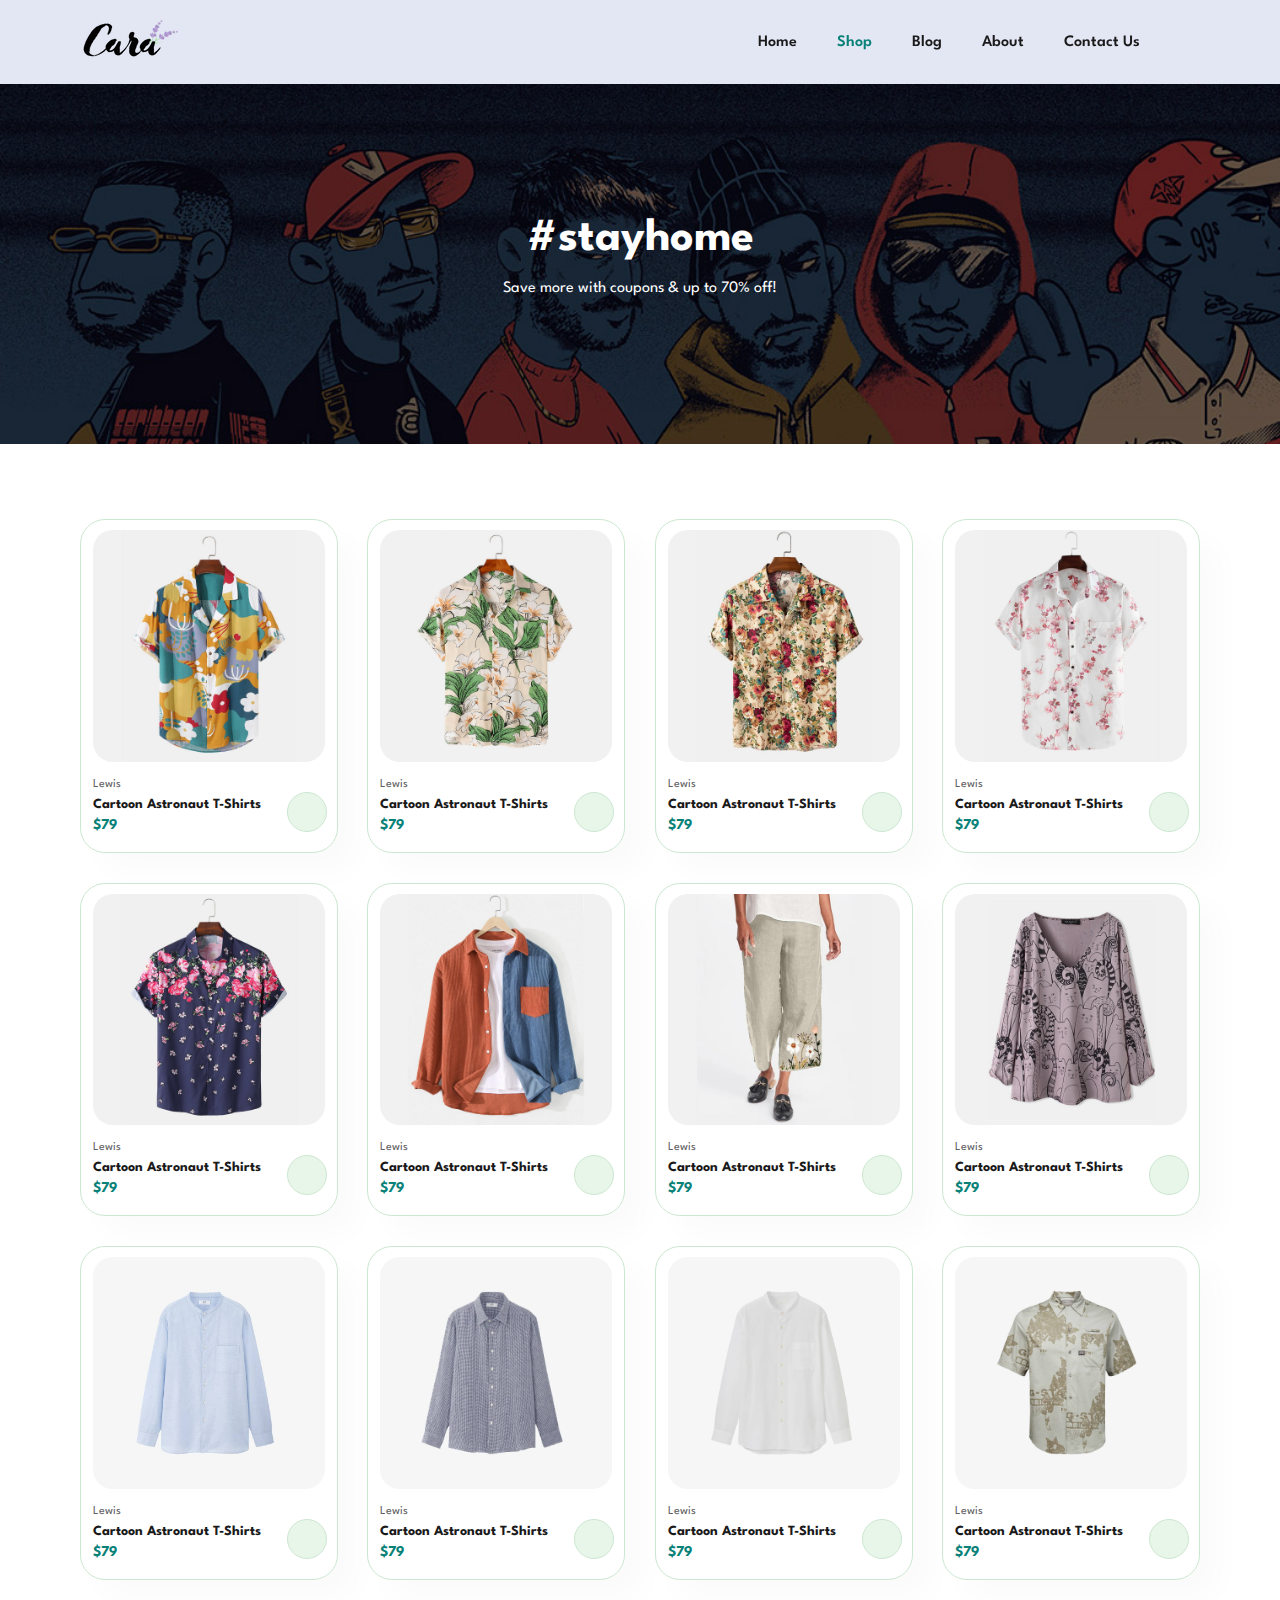
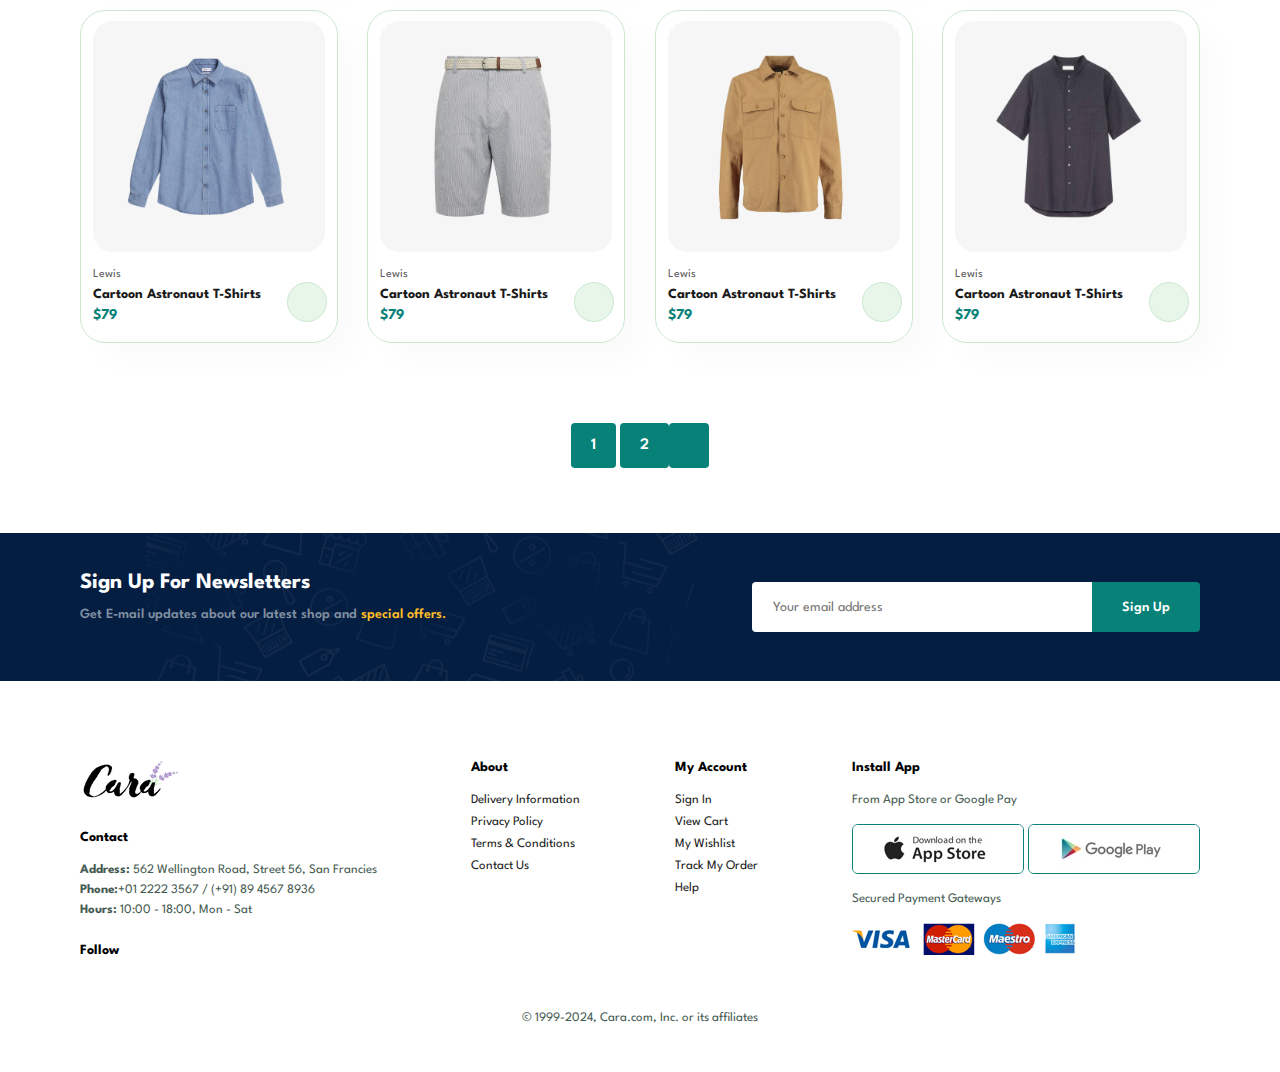
<file: Ecommerce Website/shop.html>
<!DOCTYPE html>
<html lang="en">

<head>
    <meta charset="UTF-8">
    <meta name="viewport" content="width=device-width, initial-scale=1.0">
    <title>Ecommerce Website</title>
    <link rel="stylesheet" href="https://cdnjs.cloudflare.com/ajax/libs/font-awesome/6.5.2/css/all.min.css" integrity="sha512-SnH5WK+bZxgPHs44uWIX+LLJAJ9/2PkPKZ5QiAj6Ta86w+fsb2TkcmfRyVX3pBnMFcV7oQPJkl9QevSCWr3W6A==" crossorigin="anonymous" referrerpolicy="no-referrer" />
    <link rel="stylesheet" href="style.css">
</head>

<body>
    <section id="header">
        <a href="#"><img src="Image/logo.png" class="logo"></a>

        <div>
            <ul id="navbar">
                <li><a href="index.html">Home</a></li>
                <li><a class="active" href="shop.html">Shop</a></li>
                <li><a href="blog.html">Blog</a></li>
                <li><a href="about.html">About</a></li>
                <li><a href="contact.html">Contact Us</a></li>
                <li id="lg-bag"><a href="cart.html"><i class="fa-solid fa-bag-shopping"></i></a></li>
                <a href="#" id="close"><i class="far fa-times"></i></a>
            </ul>
        </div>

        <div id="mobile" >
           <a href="cart.html"><i class="fa-solid fa-bag-shopping"></i></a>
           <i id="bar" class="fas fa-outdent"></i> 
        </div>
    </section>

    <section id="page-header">
        
        <h2>#stayhome</h2>
        <p>Save more with coupons & up to 70% off!</p>

    </section>

    
    <section id="product1" class="section-p1">
         
        <div class="pro-container">
            <div class="pro" onclick="window.location.href='sinproduct.html';">
                <img src="Image/product/f1.jpg" alt="">

                <div class="desc">
                    <span>Lewis</span>
                    <h5>Cartoon Astronaut T-Shirts</h5>
                    <div class="star">
                        <i class="fas fa-star"></i>
                        <i class="fas fa-star"></i>
                        <i class="fas fa-star"></i>
                        <i class="fas fa-star"></i>
                        <i class="fas fa-star"></i>
                    </div>
                    <h4>$79</h4>
                </div>
                <a href="#"><i class="fa-solid fa-bag-shopping cart"></i></a>
            </div>
            <div class="pro">
                <img src="Image/product/f2.jpg" alt="">

                <div class="desc">
                    <span>Lewis</span>
                    <h5>Cartoon Astronaut T-Shirts</h5>
                    <div class="star">
                        <i class="fas fa-star"></i>
                        <i class="fas fa-star"></i>
                        <i class="fas fa-star"></i>
                        <i class="fas fa-star"></i>
                        <i class="fas fa-star"></i>
                    </div>
                    <h4>$79</h4>
                </div>
                <a href="#"><i class="fa-solid fa-bag-shopping cart"></i></a>
            </div>
            <div class="pro">
                <img src="Image/product/f3.jpg" alt="">

                <div class="desc">
                    <span>Lewis</span>
                    <h5>Cartoon Astronaut T-Shirts</h5>
                    <div class="star">
                        <i class="fas fa-star"></i>
                        <i class="fas fa-star"></i>
                        <i class="fas fa-star"></i>
                        <i class="fas fa-star"></i>
                        <i class="fas fa-star"></i>
                    </div>
                    <h4>$79</h4>
                </div>
                <a href="#"><i class="fa-solid fa-bag-shopping cart"></i></a>
            </div>
            <div class="pro">
                <img src="Image/product/f4.jpg" alt="">

                <div class="desc">
                    <span>Lewis</span>
                    <h5>Cartoon Astronaut T-Shirts</h5>
                    <div class="star">
                        <i class="fas fa-star"></i>
                        <i class="fas fa-star"></i>
                        <i class="fas fa-star"></i>
                        <i class="fas fa-star"></i>
                        <i class="fas fa-star"></i>
                    </div>
                    <h4>$79</h4>
                </div>
                <a href="#"><i class="fa-solid fa-bag-shopping cart"></i></a>
            </div>
            <div class="pro">
                <img src="Image/product/f5.jpg" alt="">

                <div class="desc">
                    <span>Lewis</span>
                    <h5>Cartoon Astronaut T-Shirts</h5>
                    <div class="star">
                        <i class="fas fa-star"></i>
                        <i class="fas fa-star"></i>
                        <i class="fas fa-star"></i>
                        <i class="fas fa-star"></i>
                        <i class="fas fa-star"></i>
                    </div>
                    <h4>$79</h4>
                </div>
                <a href="#"><i class="fa-solid fa-bag-shopping cart"></i></a>
            </div>
            <div class="pro">
                <img src="Image/product/f6.jpg" alt="">

                <div class="desc">
                    <span>Lewis</span>
                    <h5>Cartoon Astronaut T-Shirts</h5>
                    <div class="star">
                        <i class="fas fa-star"></i>
                        <i class="fas fa-star"></i>
                        <i class="fas fa-star"></i>
                        <i class="fas fa-star"></i>
                        <i class="fas fa-star"></i>
                    </div>
                    <h4>$79</h4>
                </div>
                <a href="#"><i class="fa-solid fa-bag-shopping cart"></i></a>
            </div>
            <div class="pro">
                <img src="Image/product/f7.jpg" alt="">

                <div class="desc">
                    <span>Lewis</span>
                    <h5>Cartoon Astronaut T-Shirts</h5>
                    <div class="star">
                        <i class="fas fa-star"></i>
                        <i class="fas fa-star"></i>
                        <i class="fas fa-star"></i>
                        <i class="fas fa-star"></i>
                        <i class="fas fa-star"></i>
                    </div>
                    <h4>$79</h4>
                </div>
                <a href="#"><i class="fa-solid fa-bag-shopping cart"></i></a>
            </div>
            <div class="pro">
                <img src="Image/product/f8.jpg" alt="">

                <div class="desc">
                    <span>Lewis</span>
                    <h5>Cartoon Astronaut T-Shirts</h5>
                    <div class="star">
                        <i class="fas fa-star"></i>
                        <i class="fas fa-star"></i>
                        <i class="fas fa-star"></i>
                        <i class="fas fa-star"></i>
                        <i class="fas fa-star"></i>
                    </div>
                    <h4>$79</h4>
                </div>
                <a href="#"><i class="fa-solid fa-bag-shopping cart"></i></a>
            </div>
       
            <div class="pro">
                <img src="Image/product/n1.jpg" alt="">

                <div class="desc">
                    <span>Lewis</span>
                    <h5>Cartoon Astronaut T-Shirts</h5>
                    <div class="star">
                        <i class="fas fa-star"></i>
                        <i class="fas fa-star"></i>
                        <i class="fas fa-star"></i>
                        <i class="fas fa-star"></i>
                        <i class="fas fa-star"></i>
                    </div>
                    <h4>$79</h4>
                </div>
                <a href="#"><i class="fa-solid fa-bag-shopping cart"></i></a>
            </div>
            <div class="pro">
                <img src="Image/product/n2.jpg" alt="">

                <div class="desc">
                    <span>Lewis</span>
                    <h5>Cartoon Astronaut T-Shirts</h5>
                    <div class="star">
                        <i class="fas fa-star"></i>
                        <i class="fas fa-star"></i>
                        <i class="fas fa-star"></i>
                        <i class="fas fa-star"></i>
                        <i class="fas fa-star"></i>
                    </div>
                    <h4>$79</h4>
                </div>
                <a href="#"><i class="fa-solid fa-bag-shopping cart"></i></a>
            </div>
            <div class="pro">
                <img src="Image/product/n3.jpg" alt="">

                <div class="desc">
                    <span>Lewis</span>
                    <h5>Cartoon Astronaut T-Shirts</h5>
                    <div class="star">
                        <i class="fas fa-star"></i>
                        <i class="fas fa-star"></i>
                        <i class="fas fa-star"></i>
                        <i class="fas fa-star"></i>
                        <i class="fas fa-star"></i>
                    </div>
                    <h4>$79</h4>
                </div>
                <a href="#"><i class="fa-solid fa-bag-shopping cart"></i></a>
            </div>
            <div class="pro">
                <img src="Image/product/n4.jpg" alt="">

                <div class="desc">
                    <span>Lewis</span>
                    <h5>Cartoon Astronaut T-Shirts</h5>
                    <div class="star">
                        <i class="fas fa-star"></i>
                        <i class="fas fa-star"></i>
                        <i class="fas fa-star"></i>
                        <i class="fas fa-star"></i>
                        <i class="fas fa-star"></i>
                    </div>
                    <h4>$79</h4>
                </div>
                <a href="#"><i class="fa-solid fa-bag-shopping cart"></i></a>
            </div>
            <div class="pro">
                <img src="Image/product/n5.jpg" alt="">

                <div class="desc">
                    <span>Lewis</span>
                    <h5>Cartoon Astronaut T-Shirts</h5>
                    <div class="star">
                        <i class="fas fa-star"></i>
                        <i class="fas fa-star"></i>
                        <i class="fas fa-star"></i>
                        <i class="fas fa-star"></i>
                        <i class="fas fa-star"></i>
                    </div>
                    <h4>$79</h4>
                </div>
                <a href="#"><i class="fa-solid fa-bag-shopping cart"></i></a>
            </div>
            <div class="pro">
                <img src="Image/product/n6.jpg" alt="">

                <div class="desc">
                    <span>Lewis</span>
                    <h5>Cartoon Astronaut T-Shirts</h5>
                    <div class="star">
                        <i class="fas fa-star"></i>
                        <i class="fas fa-star"></i>
                        <i class="fas fa-star"></i>
                        <i class="fas fa-star"></i>
                        <i class="fas fa-star"></i>
                    </div>
                    <h4>$79</h4>
                </div>
                <a href="#"><i class="fa-solid fa-bag-shopping cart"></i></a>
            </div>
            <div class="pro">
                <img src="Image/product/n7.jpg" alt="">

                <div class="desc">
                    <span>Lewis</span>
                    <h5>Cartoon Astronaut T-Shirts</h5>
                    <div class="star">
                        <i class="fas fa-star"></i>
                        <i class="fas fa-star"></i>
                        <i class="fas fa-star"></i>
                        <i class="fas fa-star"></i>
                        <i class="fas fa-star"></i>
                    </div>
                    <h4>$79</h4>
                </div>
                <a href="#"><i class="fa-solid fa-bag-shopping cart"></i></a>
            </div>
            <div class="pro">
                <img src="Image/product/n8.jpg" alt="">

                <div class="desc">
                    <span>Lewis</span>
                    <h5>Cartoon Astronaut T-Shirts</h5>
                    <div class="star">
                        <i class="fas fa-star"></i>
                        <i class="fas fa-star"></i>
                        <i class="fas fa-star"></i>
                        <i class="fas fa-star"></i>
                        <i class="fas fa-star"></i>
                    </div>
                    <h4>$79</h4>
                </div>
                <a href="#"><i class="fa-solid fa-bag-shopping cart"></i></a>
            </div>
        </div>
    </section>

    <section id="pagination" class="section-p1">
        <a href="#">1</a>
        <a href="#">2</a>
        <a href="#"><i class="fa-sharp fa-solid fa-arrow-right"></i></a>

    </section>

    <section id="newsletter" class="section-p1 section-m1">
        <div class="newstext">
            <h4>Sign Up For Newsletters</h4>
            <p>Get E-mail updates about our latest shop and <span>special offers.</span> </p>
        </div>
        <div class="form">
            <input type="text" placeholder="Your email address">
            <button class="normal">Sign Up</button>
        </div>
    </section>

    <footer class="section-p1">
        
        <div class="col">
            <img class="logo-bottom" src="Image/logo.png" alt="">
            <h4>Contact</h4>
            <p><strong>Address:</strong> 562 Wellington Road, Street 56, San Francies</p>
            <p><strong>Phone:</strong>+01 2222 3567 / (+91) 89 4567 8936</p>
            <p><strong>Hours:</strong> 10:00 - 18:00, Mon - Sat</p>
            <div class="follow">
                <h4>Follow</h4>
                <div class="icon">
                    <i class="fa-brands fa-facebook-f"></i>
                    <i class="fa-brands fa-twitter"></i>
                    <i class="fa-brands fa-instagram"></i>
                    <i class="fa-brands fa-youtube"></i>
                </div>
            </div>
        </div>

        <div class="col">
            <h4>About</h4>
            <a href="#">Delivery Information</a>
            <a href="#">Privacy Policy</a>
            <a href="#">Terms & Conditions</a>
            <a href="#">Contact Us</a>
        </div>

        <div class="col">
            <h4>My Account</h4>
            <a href="#">Sign In</a>
            <a href="#">View Cart</a>
            <a href="#">My Wishlist</a>
            <a href="#">Track My Order</a>
            <a href="#">Help</a>
        </div>

        <div class="col install">
            <h4>Install App</h4>
            <p>From App Store or Google Pay</p>
            <div class="row">
                <img src="Image/pay/app.jpg" alt="">
                <img src="Image/pay/play.jpg" alt="">
            </div>
            <p>Secured Payment Gateways</p>
            <img src="Image/pay/pay.png" alt="">
        </div>

        <div class="copyright">
            <p>© 1999-2024, Cara.com, Inc. or its affiliates</p>
        </div>
    </footer>
    <script src="app.js"></script>
</body>

</html>
</file>
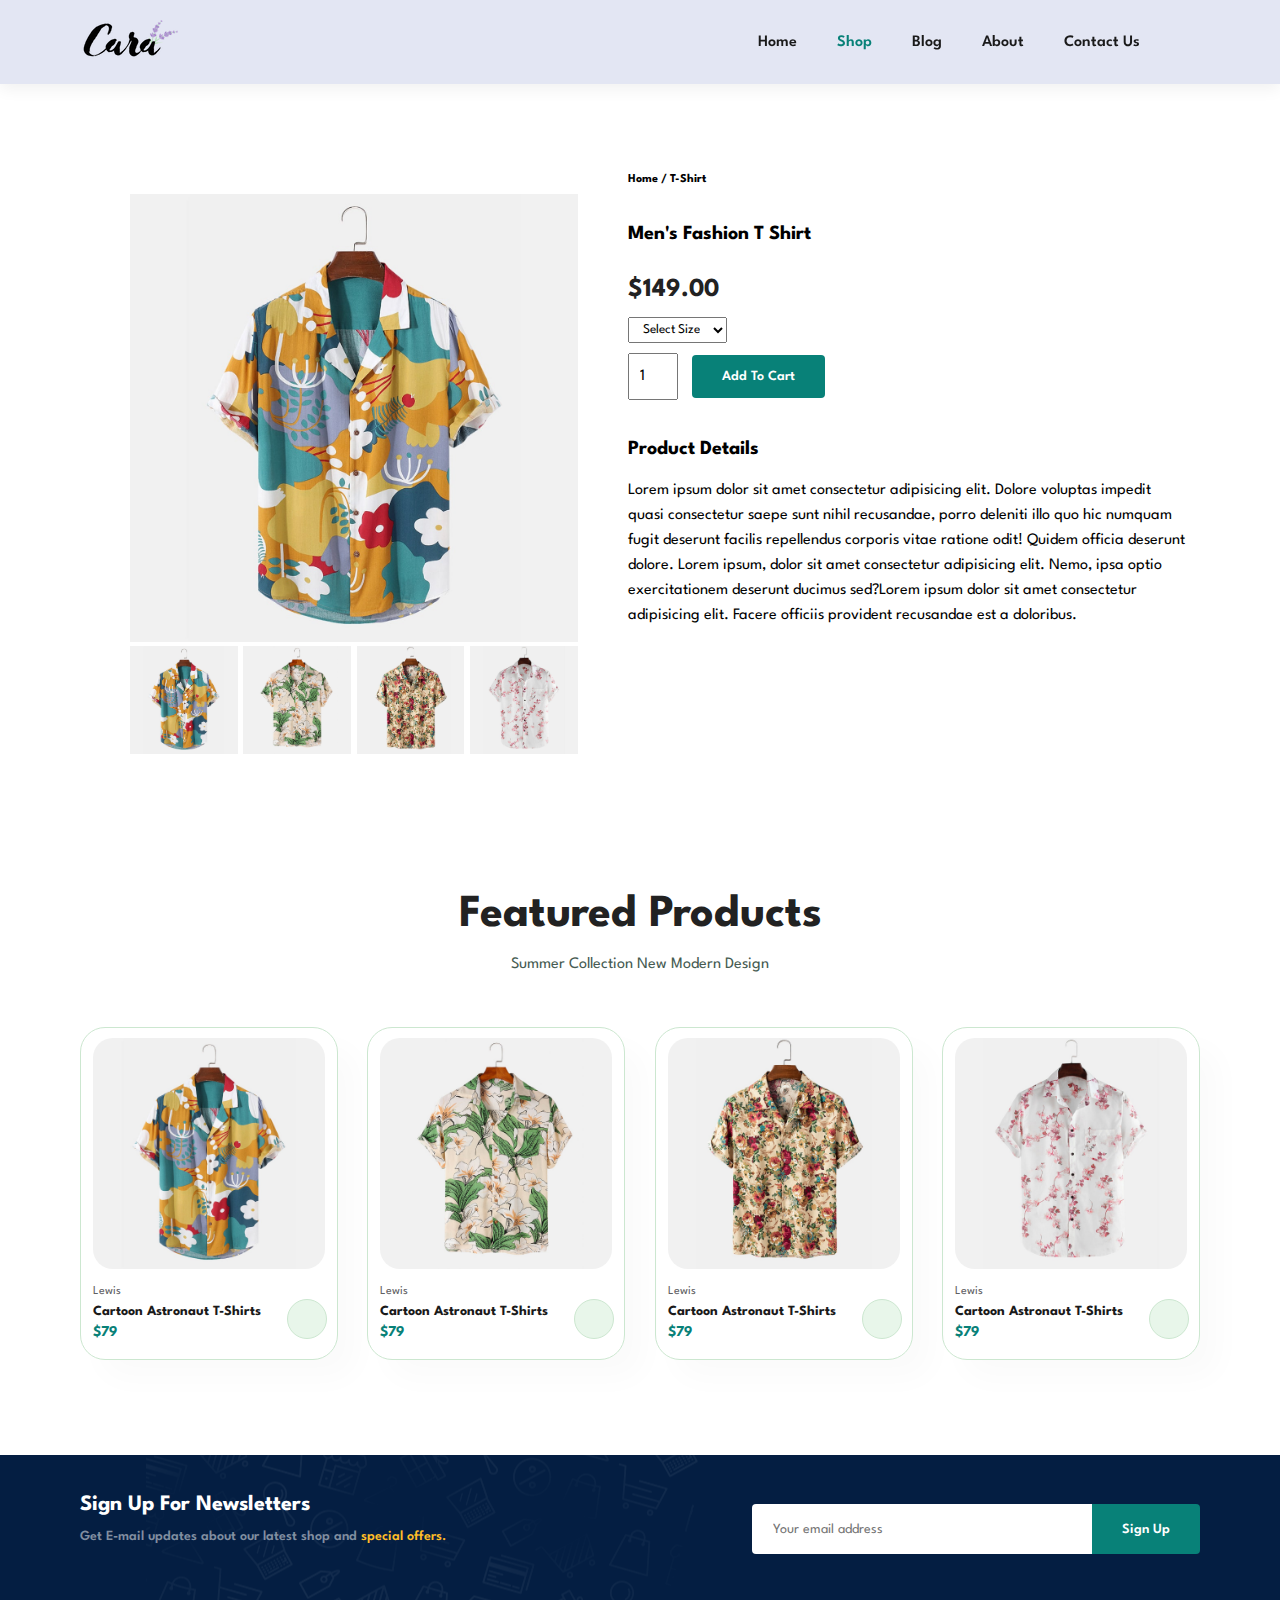
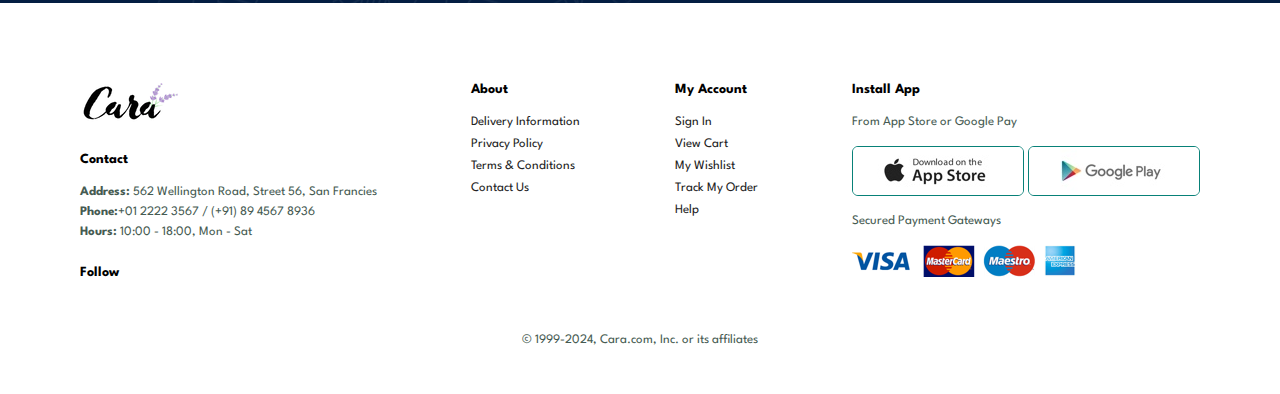
<file: Ecommerce Website/sinproduct.html>
<!DOCTYPE html>
<html lang="en">

<head>
    <meta charset="UTF-8">
    <meta name="viewport" content="width=device-width, initial-scale=1.0">
    <title>Ecommerce Website</title>
    <link rel="stylesheet" href="https://cdnjs.cloudflare.com/ajax/libs/font-awesome/6.5.2/css/all.min.css" integrity="sha512-SnH5WK+bZxgPHs44uWIX+LLJAJ9/2PkPKZ5QiAj6Ta86w+fsb2TkcmfRyVX3pBnMFcV7oQPJkl9QevSCWr3W6A==" crossorigin="anonymous" referrerpolicy="no-referrer" />
    <link rel="stylesheet" href="style.css">
</head>

<body>
    <section id="header">
        <a href="#"><img src="Image/logo.png" class="logo"></a>

        <div>
            <ul id="navbar">
                <li><a href="index.html">Home</a></li>
                <li><a class="active" href="shop.html">Shop</a></li>
                <li><a href="blog.html">Blog</a></li>
                <li><a href="about.html">About</a></li>
                <li><a href="contact.html">Contact Us</a></li>
                <li id="lg-bag"><a href="cart.html"><i class="fa-solid fa-bag-shopping"></i></a></li>
                <a href="#" id="close"><i class="far fa-times"></i></a>
            </ul>
        </div>

        <div id="mobile" >
           <a href="cart.html"><i class="fa-solid fa-bag-shopping"></i></a>
           <i id="bar" class="fas fa-outdent"></i> 
        </div>
    </section>

    <section id="prodetails" class="section-p1">
        <div class="single-pro-image">
            <img src="Image/product/f1.jpg" width="100%" id="mainImg" alt="">
            <div class="small-img-group">
                <div class="small-img-col">
                    <img src="Image/product/f1.jpg" width="100%" class="small-img" alt="">
                </div>
                <div class="small-img-col">
                    <img src="Image/product/f2.jpg" width="100%" class="small-img" alt="">
                </div>
                <div class="small-img-col">
                    <img src="Image/product/f3.jpg" width="100%" class="small-img" alt="">
                </div>
                <div class="small-img-col">
                    <img src="Image/product/f4.jpg" width="100%" class="small-img" alt="">
                </div>
            </div>
        </div>

        <div class="single-pro-details">
            <h6>Home / T-Shirt</h6>
            <h4>Men's Fashion T Shirt</h4>
            <h2>$149.00</h2>
            <select >
                <option>Select Size</option>
                <option>S</option>
                <option>M</option>
                <option>XL</option>
                <option>XXL</option>
            </select>
            <input type="number" value="1">
            <button class="normal">Add To Cart</button>
            <h4>Product Details</h4>
            <span>Lorem ipsum dolor sit amet consectetur adipisicing elit. Dolore voluptas impedit quasi consectetur saepe sunt nihil recusandae, porro deleniti illo quo hic numquam fugit deserunt facilis repellendus corporis vitae ratione odit! Quidem officia deserunt dolore. Lorem ipsum, dolor sit amet consectetur adipisicing elit. Nemo, ipsa optio exercitationem deserunt ducimus sed?Lorem ipsum dolor sit amet consectetur adipisicing elit. Facere officiis provident recusandae est a doloribus.</span>
        </div>
    </section>

    <section id="product1" class="section-p1">
        <h2>Featured Products</h2>
        <p>Summer Collection New Modern Design</p>
        <div class="pro-container">
            <div class="pro">
                <img src="Image/product/f1.jpg" alt="">

                <div class="desc">
                    <span>Lewis</span>
                    <h5>Cartoon Astronaut T-Shirts</h5>
                    <div class="star">
                        <i class="fas fa-star"></i>
                        <i class="fas fa-star"></i>
                        <i class="fas fa-star"></i>
                        <i class="fas fa-star"></i>
                        <i class="fas fa-star"></i>
                    </div>
                    <h4>$79</h4>
                </div>
                <a href="#"><i class="fa-solid fa-bag-shopping cart"></i></a>
            </div>
            <div class="pro">
                <img src="Image/product/f2.jpg" alt="">

                <div class="desc">
                    <span>Lewis</span>
                    <h5>Cartoon Astronaut T-Shirts</h5>
                    <div class="star">
                        <i class="fas fa-star"></i>
                        <i class="fas fa-star"></i>
                        <i class="fas fa-star"></i>
                        <i class="fas fa-star"></i>
                        <i class="fas fa-star"></i>
                    </div>
                    <h4>$79</h4>
                </div>
                <a href="#"><i class="fa-solid fa-bag-shopping cart"></i></a>
            </div>
            <div class="pro">
                <img src="Image/product/f3.jpg" alt="">

                <div class="desc">
                    <span>Lewis</span>
                    <h5>Cartoon Astronaut T-Shirts</h5>
                    <div class="star">
                        <i class="fas fa-star"></i>
                        <i class="fas fa-star"></i>
                        <i class="fas fa-star"></i>
                        <i class="fas fa-star"></i>
                        <i class="fas fa-star"></i>
                    </div>
                    <h4>$79</h4>
                </div>
                <a href="#"><i class="fa-solid fa-bag-shopping cart"></i></a>
            </div>
            <div class="pro">
                <img src="Image/product/f4.jpg" alt="">

                <div class="desc">
                    <span>Lewis</span>
                    <h5>Cartoon Astronaut T-Shirts</h5>
                    <div class="star">
                        <i class="fas fa-star"></i>
                        <i class="fas fa-star"></i>
                        <i class="fas fa-star"></i>
                        <i class="fas fa-star"></i>
                        <i class="fas fa-star"></i>
                    </div>
                    <h4>$79</h4>
                </div>
                <a href="#"><i class="fa-solid fa-bag-shopping cart"></i></a>
            </div>
            
        </div>
    </section>

    <section id="newsletter" class="section-p1 section-m1">
        <div class="newstext">
            <h4>Sign Up For Newsletters</h4>
            <p>Get E-mail updates about our latest shop and <span>special offers.</span> </p>
        </div>
        <div class="form">
            <input type="text" placeholder="Your email address">
            <button class="normal">Sign Up</button>
        </div>
    </section>

    <footer class="section-p1">
        
        <div class="col">
            <img class="logo-bottom" src="Image/logo.png" alt="">
            <h4>Contact</h4>
            <p><strong>Address:</strong> 562 Wellington Road, Street 56, San Francies</p>
            <p><strong>Phone:</strong>+01 2222 3567 / (+91) 89 4567 8936</p>
            <p><strong>Hours:</strong> 10:00 - 18:00, Mon - Sat</p>
            <div class="follow">
                <h4>Follow</h4>
                <div class="icon">
                    <i class="fa-brands fa-facebook-f"></i>
                    <i class="fa-brands fa-twitter"></i>
                    <i class="fa-brands fa-instagram"></i>
                    <i class="fa-brands fa-youtube"></i>
                </div>
            </div>
        </div>

        <div class="col">
            <h4>About</h4>
            <a href="#">Delivery Information</a>
            <a href="#">Privacy Policy</a>
            <a href="#">Terms & Conditions</a>
            <a href="#">Contact Us</a>
        </div>

        <div class="col">
            <h4>My Account</h4>
            <a href="#">Sign In</a>
            <a href="#">View Cart</a>
            <a href="#">My Wishlist</a>
            <a href="#">Track My Order</a>
            <a href="#">Help</a>
        </div>

        <div class="col install">
            <h4>Install App</h4>
            <p>From App Store or Google Pay</p>
            <div class="row">
                <img src="Image/pay/app.jpg" alt="">
                <img src="Image/pay/play.jpg" alt="">
            </div>
            <p>Secured Payment Gateways</p>
            <img src="Image/pay/pay.png" alt="">
        </div>

        <div class="copyright">
            <p>© 1999-2024, Cara.com, Inc. or its affiliates</p>
        </div>
    </footer>

    <script>
        let mainImg=document.getElementById('mainImg');
        let smallImg=document.getElementsByClassName('small-img');

        smallImg[0].onclick = function(){
            mainImg.src=smallImg[0].src;
        }
        smallImg[1].onclick = function(){
            mainImg.src=smallImg[1].src;
        }
        smallImg[2].onclick = function(){
            mainImg.src=smallImg[2].src;
        }
        smallImg[3].onclick = function(){
            mainImg.src=smallImg[3].src;
        }
    </script>
    <script src="app.js"></script>
</body>

</html>
</file>
<file: Ecommerce Website/style.css>
@import url('https://fonts.googleapis.com/css2?family=Spartan:wght@100;300;400;500;600;700;800;900&display=swap');

*{
    margin: 0;
    padding: 0;
    box-sizing: border-box;
    font-family: 'Spartan' ,sans-serif;
}

h1{
    font-size: 50px;
    line-height: 64px;
    color: #222;
}

h2{
    font-size: 46px;
    line-height: 54px;
    color: #222;
}

h4{
    font-size: 20px;
    /* line-height: 64px; */
    color: black;
}

h6{
    font-weight: 700;
    font-size: 12px;
}

p{
    font-size: 16px;
    color: #465b52;
    margin: 15px 0px 20px 0;
}

.section-p1{
    padding: 40px 80px;
}

.section-m1{
    margin: 40px 0;
}

button.normal{
    font-size: 14px;
    font-weight: 600;
    padding: 15px 30px;
    color: #000;
    background-color: #fff;
    border-radius: 4px;
    cursor: pointer;
    border: none;
    outline: none;
    transition: 0.2s;
}

button.white{
    font-size: 13px;
    font-weight: 600;
    padding: 11px 18px;
    color: #fff;
    background-color: transparent;
    cursor: pointer;
    border: 1px solid #fff;
    outline: none;
    transition: 0.2s;
}

body{
    width: 100%;
}

/* header start */

#header{
    display: flex;
    align-items: center;
    justify-content: space-between;
    padding: 20px 80px;
    background-color: #E3E6F3;
    box-shadow: 0 5px 15px rgba(0,0 ,0,0.06);
    z-index: 999;
    position: sticky;
    top: 0;
    left: 0;

}

#navbar{
    display: flex;
    align-items: center;
    justify-content: center;
}

#navbar li{
    list-style: none;
    padding: 0 20px;

}

#navbar li a{
    text-decoration: none;
    font-size: 16px;
    font-weight: 600;
    color: #1a1a1a;
    transition: 0.3s ease;
}

#navbar li a:hover,
#navbar li a.active{
    color: #088178;
}

#mobile{
    display: none;
    align-items: center;
}

#close{
    display: none;
}
/* Home page */

#hero{
    background-image: url(Image/hero4.png);
    height: 90vh;
    width: 100%;
    background-size: cover;
    background-position: top 25% right 0;
    padding: 0 80px;
    display: flex;
    flex-direction: column;
    align-items: flex-start;
    justify-content: center;
}

#hero h4{
    padding-bottom: 15px;
}


#hero h1{
    color: #088178;
}

#hero button{
    background-image: url(Image/button.png);
    background-color: transparent;
    color: #088178;
    border: 0;
    padding: 14px 80px 14px 65px;
    background-repeat: no-repeat;
    cursor: pointer;
    font-weight: 700;
    font-style: 15px;
}

#feature{
    display: flex;
    align-items: center;
    justify-content: space-between;
    flex-wrap: wrap;
}

#feature .feat-box{
    width: 180px;
    text-align: center;
    padding: 25px 15px;
    box-shadow: 20px 20px 34px rgba(0, 0, 0, 0.03);
    border: 1px solid #cce7d0;
    border-radius: 4px;
    margin: 15px 0;
}

#feature .feat-box:hover{
    box-shadow: 10px 10px 54px rgba(70, 62, 221, 0.1);
}
/* for resposive */
#feature .feat-box img {
    width: 100%;
    margin-bottom: 10px;
}

#feature .feat-box h6{
    display: inline-block;
    padding: 9px 8px 6px 8px;
    line-height: 1;
    border-radius: 4px;
    color: #088178;
    background-color: #fddde4;
}

#feature .feat-box:nth-child(2) h6{
    background-color: #cdebbc;
}
#feature .feat-box:nth-child(3) h6{
    background-color: #d1e8f2;
}
#feature .feat-box:nth-child(4) h6{
    background-color: #cdd4f8;
}
#feature .feat-box:nth-child(5) h6{
    background-color: #f6dbf6;
}
#feature .feat-box:nth-child(6) h6{
    background-color: #fff2e5;
}

#product1{
    text-align: center;
}

#product1 .pro-container{
    display: flex;
    justify-content: space-between;
    padding-top: 20px;
    flex-wrap: wrap;
}

#product1 .pro{
    width: 23%;
     min-width : 250px;
     padding: 10px 12px;
     border: 1px solid #cce7d0;
     border-radius: 25px;
     cursor: pointer;
     box-shadow: 20px 20px 30px rgba(0, 0, 0, 0.02);
     margin: 15PX 0;
     transition: 0.2s ease;
     position: relative;
}

#product1 .pro:hover{
    box-shadow: 20px 20px 30px rgba(0, 0, 0, 0.06); 
}
#product1 .pro img{
    width: 100%;
    border-radius: 20px;
}

#product1 .pro .desc{
    text-align: start;
    padding: 10px 0;
}

#product1 .pro .desc span{
    color: #606063;
    font-size: 12px;
}

#product1 .pro .desc h5{
    padding-top: 7px;
    color: #1a1a1a;
    font-size: 14px;
}

#product1 .pro .desc i{
    font-size: 12px;
    color: rgb(243, 181, 25);
}

#product1 .pro .desc h4{
    padding-top: 7px;
    font-size: 15px;
    font-weight: 700;
    color: #088178;
}

#product1 .pro .cart{
    width: 40px;
    height: 40px;
    line-height: 40px;
    border-radius: 50px;
    background-color: #e8f6ea;
    font-weight: 600;
    color: #088178;
    border: 1px solid #cce7d0;
    position: absolute;
    bottom: 20px;
    right: 10px;
}

#banner{
    display: flex;
    flex-direction: column;
    justify-content: center;
    align-items: center;
    text-align: center;
    background-image: url("Image/Banner/b2.jpg");
    width: 100%;
    height: 40vh;
    background-size: cover;
    background-position: center;
}

#banner h4{
    color: #fff;
    font-size: 16px;
}

#banner h2{
    color: #fff;
    font-size: 30px;
    padding: 10px 0;
}

#banner h2 span{
    color: #ef3636;
    
}

#banner button:hover{
    background: #088178;
    color: #fff;
}

#sm-banner {
    display: flex;
    justify-content: space-between;
    flex-wrap: wrap;
}
#sm-banner .banner-box{
    display: flex;
    flex-direction: column;
    justify-content: center;
    align-items: flex-start;
    background-image: url("Image/Banner/b17.jpg");
    min-width: 580px;
    height: 50vh;
    background-size: cover;
    background-position: center;
    padding: 30px;
}

#sm-banner .banner-box2{
    background-image: url("Image/Banner/b10.jpg"); 
}

#sm-banner h4 {
    color: #fff;
    font-size: 20px;
    font-weight: 300;
}

#sm-banner h2 {
    color: #fff;
    font-size: 28px;
    font-weight: 800;
}

#sm-banner span {
    color: #fff;
    font-size: 14px;
    font-weight: 500;
    padding-bottom: 15px;
}

#sm-banner .banner-box:hover button{
    background: #088178;
    border: 1px solid #088178;
}

#banner3{
    display: flex;
    justify-content: space-between;
    flex-wrap: wrap;
    padding: 0 80px;
}
#banner3 .banner-box{
    display: flex;
    flex-direction: column;
    justify-content: center;
    align-items: flex-start;
    background-image: url("Image/Banner/b7.jpg");
    min-width: 30%;
    height: 30vh;
    background-size: cover;
    background-position: center;
    padding: 20px;
    margin-bottom: 20px;
}

#banner3 .banner-box2{
    background-image: url("Image/Banner/b4.jpg");
}
#banner3 .banner-box3{
    background-image: url("Image/Banner/b18.jpg");
}

#banner3 h2{
    color: #fff;
    font-weight: 900;
    font-size: 22px;
}

#banner3 h3{
    color: #ec544e;
    font-weight: 800;
    font-size: 15px;
}

#newsletter{
    display: flex;
    justify-content: space-between;
    flex-wrap: wrap;
    align-items: center;
    background-image: url("Image/Banner/b14.png");
    background-repeat: no-repeat;
    background-position: 20% 30%;
    background-color: #041e42;
}

#newsletter h4{
    font-size: 22px;
    font-weight: 700;
    color: #fff;
}
#newsletter p{
    font-size: 14px;
    font-weight: 600;
    color: #818ea0;
}
#newsletter p span{
    color: #ffbd27;
}

#newsletter .form{
    display: flex;
    width: 40%;
    
    
}
#newsletter input{
    height: 3.125rem;
    padding: 0 1.25rem;
    font-size: 14px;
    width: 100%;
    border: 1px solid transparent;
    border-radius: 4px;
    outline: none;
    border-top-right-radius: 0;
    border-bottom-right-radius: 0;
}
#newsletter button{
    background-color: #088178;
    color: #fff;
    white-space: nowrap;
    border-top-left-radius: 0;
    border-bottom-left-radius: 0;
}

footer{
    display: flex;
    flex-wrap: wrap;
    justify-content: space-between;
}

footer .col{
    display: flex;
    flex-direction: column;
    align-items: flex-start;
    margin-bottom: 20px;
    
}

footer .logo-bottom{
    margin-bottom: 30px;
}

footer h4{
    font-size: 14px;
    padding-bottom: 20px;
}
footer p{
    font-size: 13px;
    margin: 0 0 8px 0;  
}
footer a{
    font-size: 13px;
    text-decoration: none;
    color: #222;
    margin-bottom: 10px;  
}
footer .follow{
    margin-top: 20px;
}
footer .follow i{
    color: #465b52;
    padding-right: 4px;
    cursor: pointer;
}

footer .install .row img{
    border: 1px solid #088178;
    border-radius: 6px;
}

footer .install img{
    margin: 10px 0 15px 0;
}

footer .follow i:hover,
footer a:hover{
    color: #088178;
}

footer .copyright{
    width: 100%;
    text-align: center;
}


/* Shop Page */

#page-header{
    background-image: url('Image/Banner/b1.jpg');
    width: 100%;
    height: 40vh;
    background-size: cover;
    display: flex;
    justify-content: center;
    text-align: center;
    flex-direction: column;
    padding: 14px;
}

#page-header h2,
#page-header p{
    color: #fff;
}

#pagination{
    text-align: center;
}
#pagination a{
    text-decoration: none;
    background-color: #088178;
    padding: 15px 20px;
    border-radius: 4px;
    color: #fff;
    font-weight: 600;
}
#pagination a i{
    font-size: 16px;
    font-weight: 600;
}

/* single product */

#prodetails {
    display: flex;
    margin-top: 20px;

}

#prodetails .single-pro-image{
    width: 40%;
    margin: 50px;
}

.small-img-group{
    display: flex;
    justify-content: space-between;
}

.small-img-col{
    flex-basis: 24%;
    cursor: pointer;
}

#prodetails .single-pro-details{
    width: 50%;
    padding-top: 30px;
}

#prodetails .single-pro-details h4{
    padding: 40px 0 20px 0;
}
#prodetails .single-pro-details h2{
    font-size: 26px;
}
#prodetails .single-pro-details select{
    display: block;
    padding: 5px 10px;
    margin-bottom: 10px;
}
#prodetails .single-pro-details input{
    width: 50px;
    height: 47px;
    padding-left: 10px;
    font-size: 16px;
    margin-right: 10px;
}
#prodetails .single-pro-details button{
    background-color: #088178;
    color: #fff;
}
#prodetails .single-pro-details input:focus{
    outline: none;
}
#prodetails .single-pro-details span{
    line-height: 25px;
}


/* blog page */

#page-header.blog-header{
    background-image: url("Image/Banner/b19.jpg");
}

#blog{
    padding: 150px 150px 0 150px;
}
#blog .blog-box{
    display: flex;
    align-items: center;
    width: 100%;
    position: relative;
    padding-bottom:90px ;
}
#blog .blog-img{
    width: 50%;
    margin-right: 40px;
}

#blog img{
    width: 100%;
    height: 300px;
    object-fit: cover;
}
#blog .blog-details{
    width: 50%;
}
#blog .blog-details a{
    text-decoration: none;
    font-size: 11px;
    color: #000;
    font-weight: 700;
    position: relative;
    transition: 0.3s;
} 
#blog .blog-details a::after{
    content: "";
    width: 50px;
    height: 1px;
    background-color: #000;
    position: absolute;
    top: 4px;
    right: -60px;
}

#blog .blog-details a:hover{
    color: #088178;
}
#blog .blog-details a:hover::after{
    background-color: #088178;
}
#blog .blog-box h1{
    position: absolute;
    top: -40px;
    left: 0;
    font-size: 70px;
    font-weight: 700;
    color: #c9cbce;
    z-index: -9;
}
/* About page */

#page-header.about-header{
    background-image: url("Image/About/banner.png");
}
#about-head{
    display: flex;
    align-items: center;
}
#about-head img{
    width: 50%;
    height: auto;
}
#about-head div{
    padding-left: 40px;
}

#about-app{
    text-align: center;
}
#about-app .video{
    width: 70%;
    height: 100%;
    margin: 30px auto 0 auto;   
}

#about-app .video video{
    width: 100%;
    height: 100%;
    border-radius: 20px;
}


/* Contact page */

#contact-details{
    display: flex;
    align-items: center;
    justify-content: space-between;
}
#contact-details .details{
    width: 40%;
}

#contact-details .details span,
#form-details form{
    font-size: 12px;
}

#contact-details .details h2,
#form-details form h2{
    font-size: 26px;
    line-height: 35px;
    padding: 20px 0;
}

#contact-details .details h3{
    font-size: 16px;
   padding-bottom: 15px;
}
#contact-details .details li{
    list-style: none;
    display: flex;
    padding: 10px 0;
}

#contact-details .details li i{
     font-size: 14px;
     padding-right: 22px;
}
#contact-details .details li p{
    margin: 0;
    font-size: 14px;
}

#contact-details .map{
    width: 55%;
    height: 400px;
}

#contact-details .map iframee {
    width: 100%;
    height: 100%;
}

#form-details{
    display: flex;
    justify-content: space-between;
    margin: 30px;
    padding: 80px;
    border: 1px solid #e1e1e1;
}
#form-details form{
    width: 65%;
    display: flex;
    flex-direction: column;
    align-items: flex-start;
}

#form-details form input,
#form-details form textarea{
    width: 100%;
    padding: 12px 15px;
    outline: none; 
    margin-bottom: 20px;
    border: 1px solid #e1e1e1;
}

#form-details form button{
    background-color: #088178;
    color: #fff;
}


#form-details .people div{
    padding-bottom: 25px;
    display: flex;
    align-items: flex-start;
    
}

#form-details .people div img{
    width: 65px;
    height: 65px;
    object-fit: cover;
    margin-right: 15px;
}

#form-details .people div p{
    margin: 0;
    font-size: 13px;
    line-height: 25px;
}
#form-details .people div p span{
    display: block;
    font-size: 16px;
    font-weight: 600;
    color: #000;
}













































































































/* For Making our Website responsive... */
/* 
@media(max-width:799px){
    #navbar{
        display: flex;
        flex-direction: column;
        align-items: flex-start;
        justify-content: flex-start;
        position:fixed ;
        top: 0;
        right: -300px;
        height: 100vh;
        width: 300px;
        background-color: #E3E6F3;
        box-shadow: 0 40px 60px rgba(0, 0, 0, 0.1);
        padding: 80px 0 0 10px;
        transition: 0.3s;
    } 

    #navbar .active{
        right: 0px;
    }

    #navbar li{
        margin-bottom: 25px;
    }
    #mobile{
        display: flex;
        align-items: center;
    }

    #mobile i{
        color: #1a1a1a;
        font-size: 24px;
        padding-left:20px;
    }

    #close{
        display: initial;
        position: absolute;
        top: 30px;
        left: 30px;
        color: #222;
        font-size: 24px;
    }

    #lg-bag{
        display: none;
    }

    #hero{
        height: 70vh;
        padding: 0 80px;
        background-position: top 30% right 30%;
    }
} */
</file>
